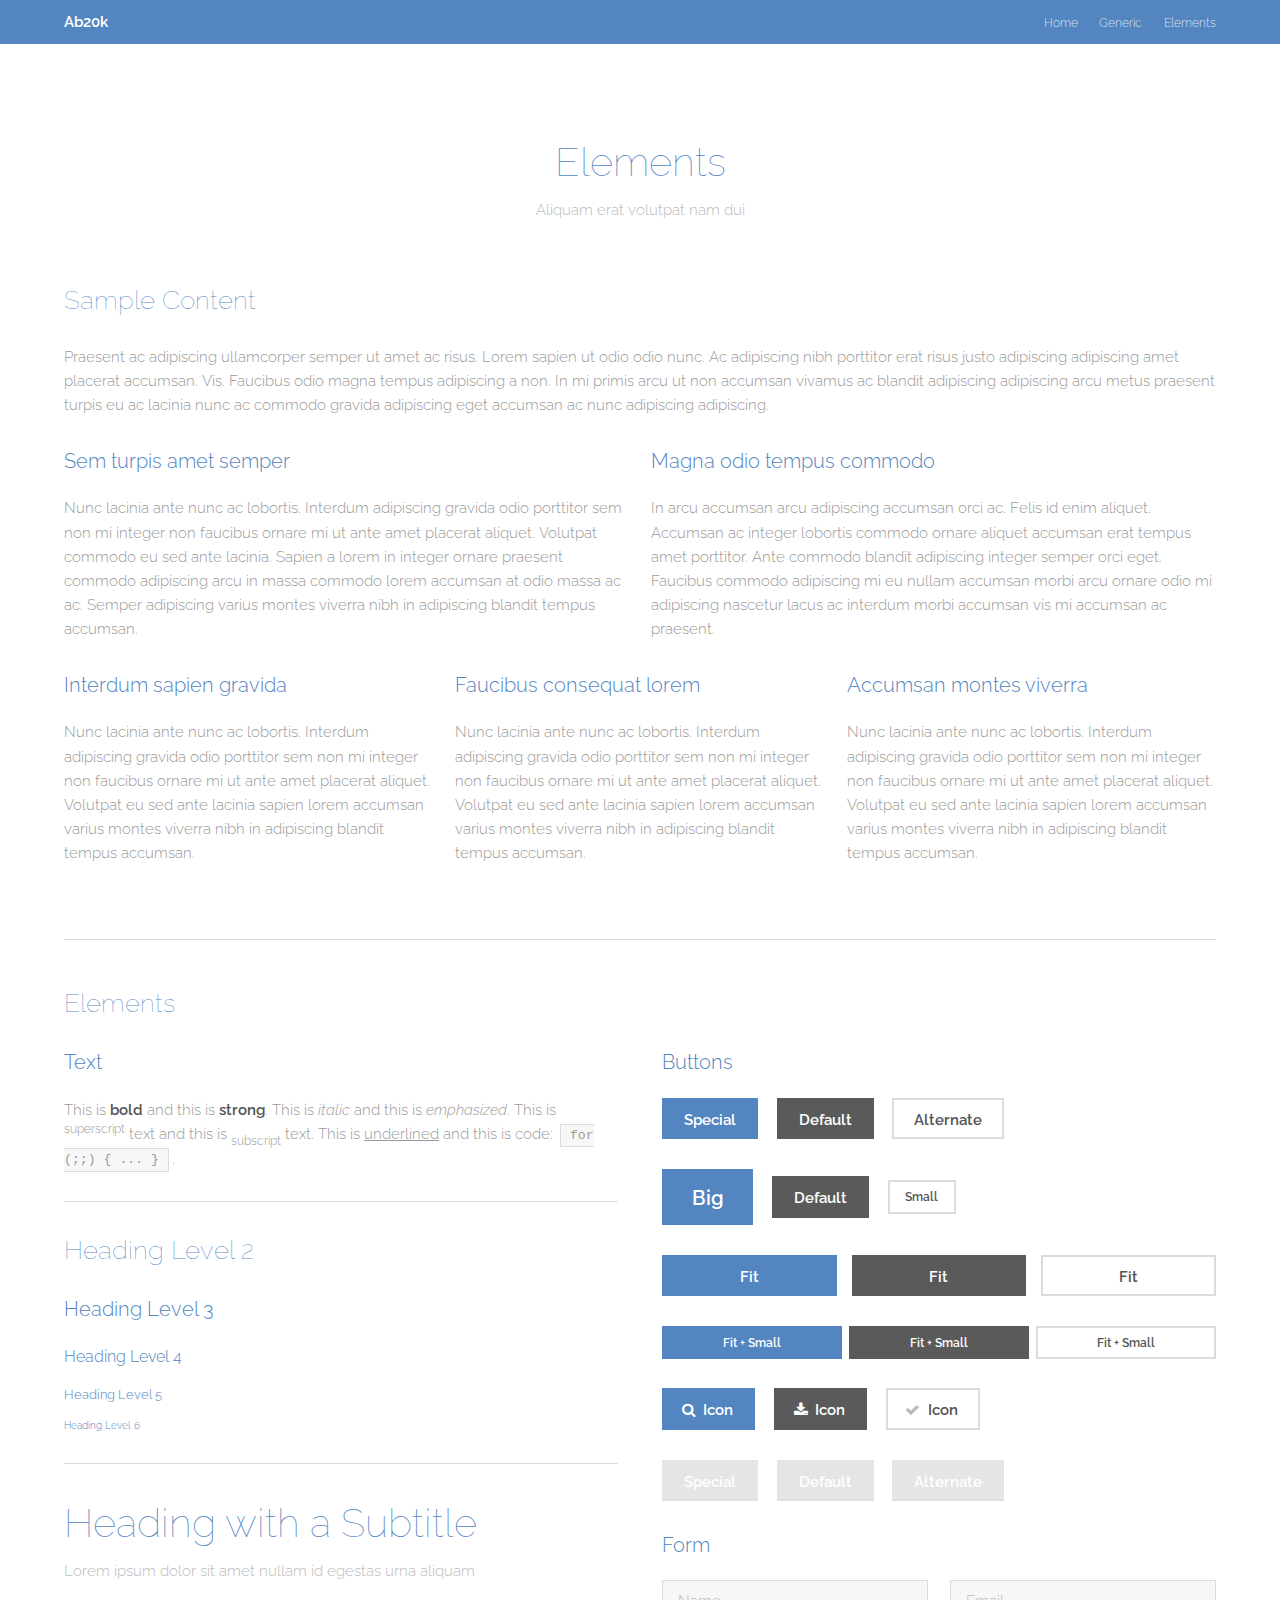
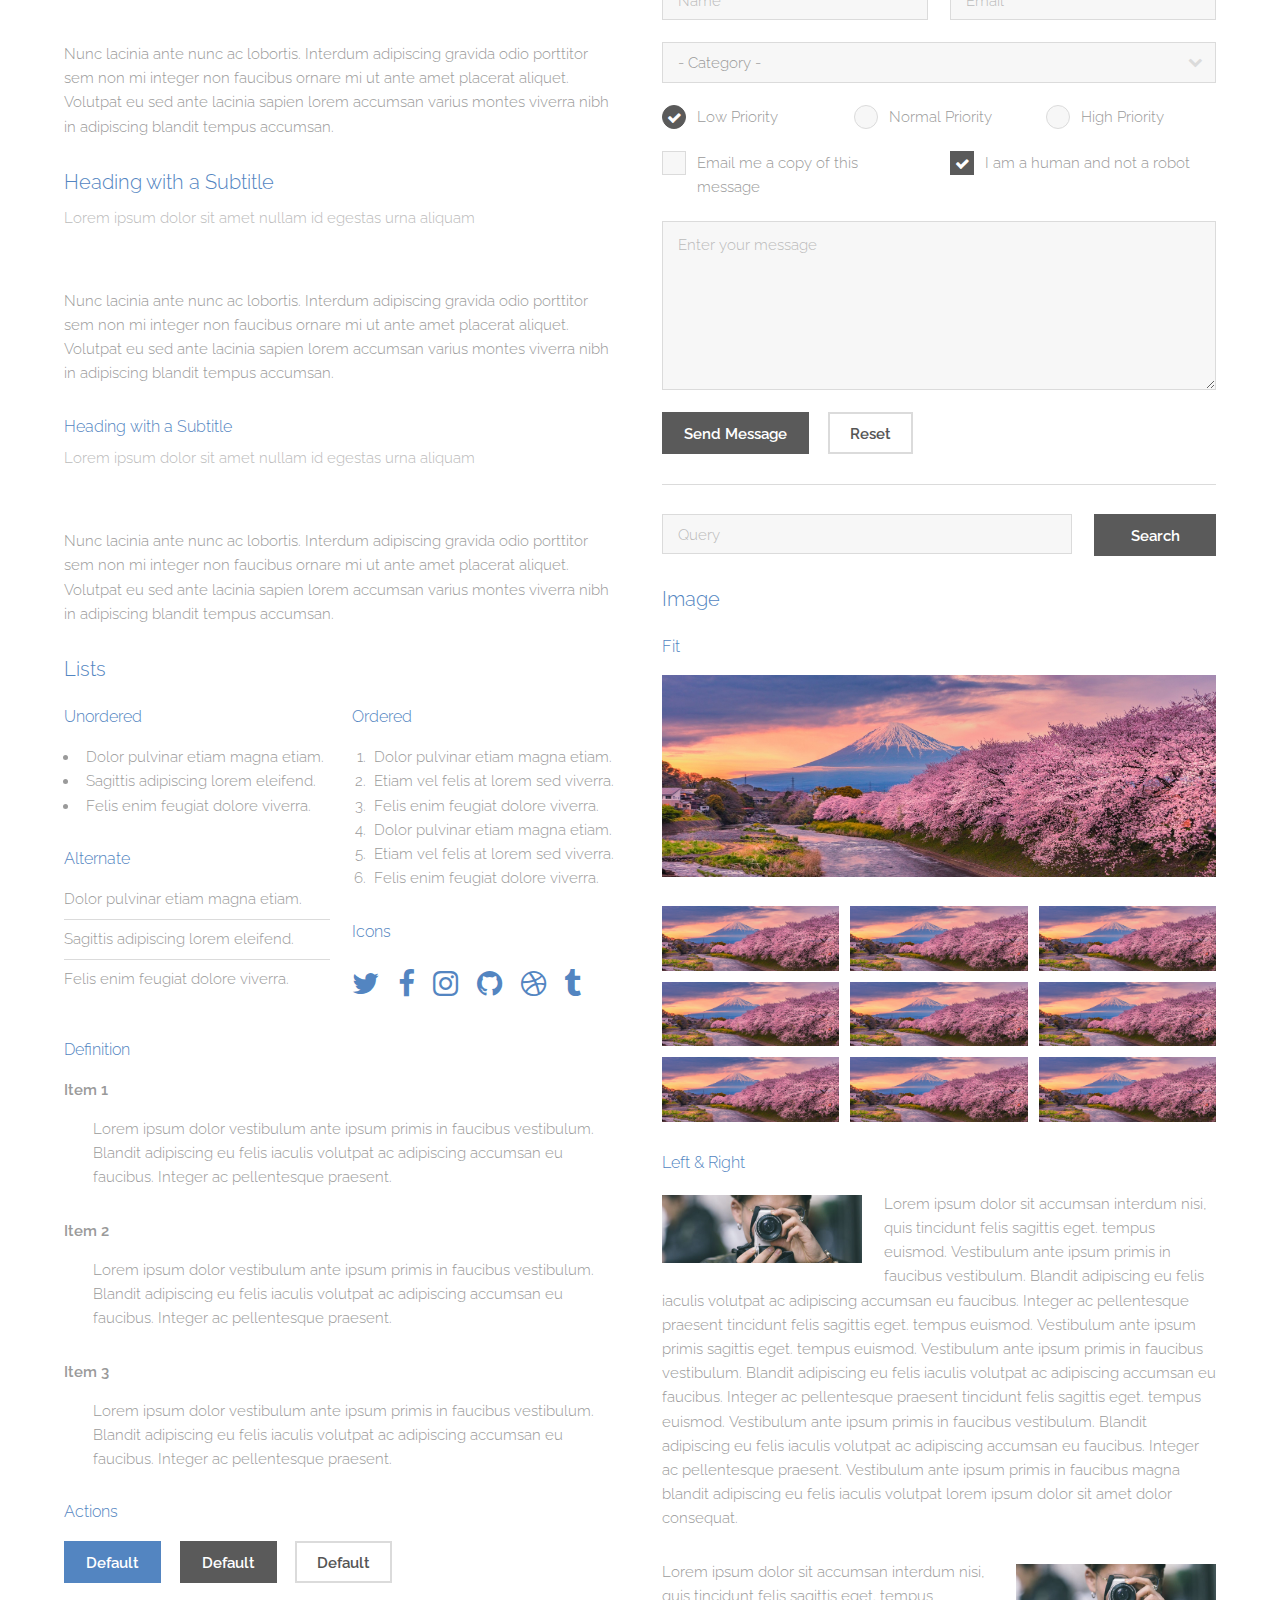
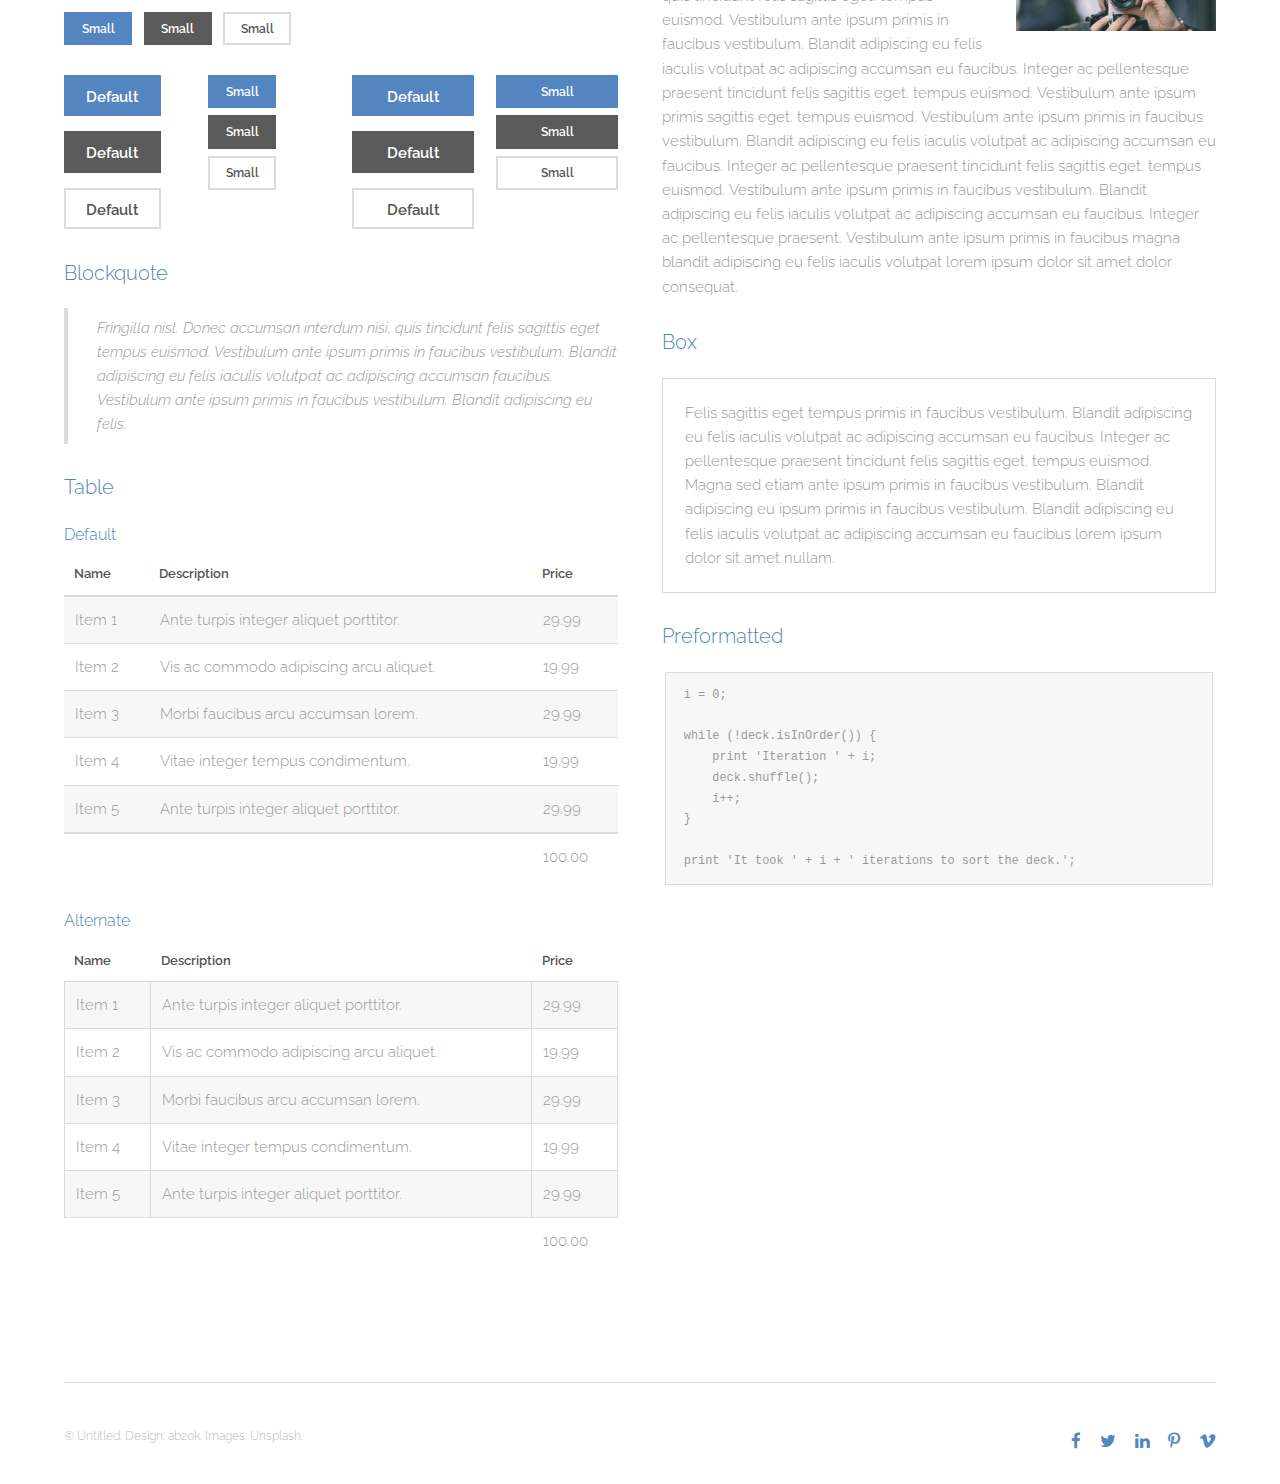
<file: APOO/elements.html>
<!DOCTYPE HTML>

<html>
	<head>
		<title>Elements</title>
		<meta charset="utf-8" />
		<meta name="viewport" content="width=device-width, initial-scale=1" />
		<link rel="stylesheet" href="assets/css/main.css" />
	</head>
	<body class="subpage">

		<!-- Header -->
			<header id="header">
				<div class="inner">
					<a href="index.html" class="logo">Ab20k</a>
					<nav id="nav">
						<a href="#">Home</a>
						<a href="#">Generic</a>
						<a href="elements.html">Elements</a>
					</nav>
					<a href="#navPanel" class="navPanelToggle"><span class="fa fa-bars"></span></a>
				</div>
			</header>

		<!-- Main -->
			<section id="main" class="wrapper">
				<div class="inner">
					<header class="align-center">
						<h2>Elements</h2>
						<p>Aliquam erat volutpat nam dui </p>
					</header>

				<!-- Content -->
					<h2 id="content">Sample Content</h2>
					<p>Praesent ac adipiscing ullamcorper semper ut amet ac risus. Lorem sapien ut odio odio nunc. Ac adipiscing nibh porttitor erat risus justo adipiscing adipiscing amet placerat accumsan. Vis. Faucibus odio magna tempus adipiscing a non. In mi primis arcu ut non accumsan vivamus ac blandit adipiscing adipiscing arcu metus praesent turpis eu ac lacinia nunc ac commodo gravida adipiscing eget accumsan ac nunc adipiscing adipiscing.</p>
					<div class="row">
						<div class="6u 12u$(small)">
							<h3>Sem turpis amet semper</h3>
							<p>Nunc lacinia ante nunc ac lobortis. Interdum adipiscing gravida odio porttitor sem non mi integer non faucibus ornare mi ut ante amet placerat aliquet. Volutpat commodo eu sed ante lacinia. Sapien a lorem in integer ornare praesent commodo adipiscing arcu in massa commodo lorem accumsan at odio massa ac ac. Semper adipiscing varius montes viverra nibh in adipiscing blandit tempus accumsan.</p>
						</div>
						<div class="6u$ 12u$(small)">
							<h3>Magna odio tempus commodo</h3>
							<p>In arcu accumsan arcu adipiscing accumsan orci ac. Felis id enim aliquet. Accumsan ac integer lobortis commodo ornare aliquet accumsan erat tempus amet porttitor. Ante commodo blandit adipiscing integer semper orci eget. Faucibus commodo adipiscing mi eu nullam accumsan morbi arcu ornare odio mi adipiscing nascetur lacus ac interdum morbi accumsan vis mi accumsan ac praesent.</p>
						</div>
						<!-- Break -->
						<div class="4u 12u$(medium)">
							<h3>Interdum sapien gravida</h3>
							<p>Nunc lacinia ante nunc ac lobortis. Interdum adipiscing gravida odio porttitor sem non mi integer non faucibus ornare mi ut ante amet placerat aliquet. Volutpat eu sed ante lacinia sapien lorem accumsan varius montes viverra nibh in adipiscing blandit tempus accumsan.</p>
						</div>
						<div class="4u 12u$(medium)">
							<h3>Faucibus consequat lorem</h3>
							<p>Nunc lacinia ante nunc ac lobortis. Interdum adipiscing gravida odio porttitor sem non mi integer non faucibus ornare mi ut ante amet placerat aliquet. Volutpat eu sed ante lacinia sapien lorem accumsan varius montes viverra nibh in adipiscing blandit tempus accumsan.</p>
						</div>
						<div class="4u$ 12u$(medium)">
							<h3>Accumsan montes viverra</h3>
							<p>Nunc lacinia ante nunc ac lobortis. Interdum adipiscing gravida odio porttitor sem non mi integer non faucibus ornare mi ut ante amet placerat aliquet. Volutpat eu sed ante lacinia sapien lorem accumsan varius montes viverra nibh in adipiscing blandit tempus accumsan.</p>
						</div>
					</div>

				<hr class="major" />

				<!-- Elements -->
					<h2 id="elements">Elements</h2>
					<div class="row 200%">
						<div class="6u 12u$(medium)">

							<!-- Text stuff -->
								<h3>Text</h3>
								<p>This is <b>bold</b> and this is <strong>strong</strong>. This is <i>italic</i> and this is <em>emphasized</em>.
								This is <sup>superscript</sup> text and this is <sub>subscript</sub> text.
								This is <u>underlined</u> and this is code: <code>for (;;) { ... }</code>.</p>
								<hr />
								<h2>Heading Level 2</h2>
								<h3>Heading Level 3</h3>
								<h4>Heading Level 4</h4>
								<h5>Heading Level 5</h5>
								<h6>Heading Level 6</h6>
								<hr />
								<header>
									<h2>Heading with a Subtitle</h2>
									<p>Lorem ipsum dolor sit amet nullam id egestas urna aliquam</p>
								</header>
								<p>Nunc lacinia ante nunc ac lobortis. Interdum adipiscing gravida odio porttitor sem non mi integer non faucibus ornare mi ut ante amet placerat aliquet. Volutpat eu sed ante lacinia sapien lorem accumsan varius montes viverra nibh in adipiscing blandit tempus accumsan.</p>
								<header>
									<h3>Heading with a Subtitle</h3>
									<p>Lorem ipsum dolor sit amet nullam id egestas urna aliquam</p>
								</header>
								<p>Nunc lacinia ante nunc ac lobortis. Interdum adipiscing gravida odio porttitor sem non mi integer non faucibus ornare mi ut ante amet placerat aliquet. Volutpat eu sed ante lacinia sapien lorem accumsan varius montes viverra nibh in adipiscing blandit tempus accumsan.</p>
								<header>
									<h4>Heading with a Subtitle</h4>
									<p>Lorem ipsum dolor sit amet nullam id egestas urna aliquam</p>
								</header>
								<p>Nunc lacinia ante nunc ac lobortis. Interdum adipiscing gravida odio porttitor sem non mi integer non faucibus ornare mi ut ante amet placerat aliquet. Volutpat eu sed ante lacinia sapien lorem accumsan varius montes viverra nibh in adipiscing blandit tempus accumsan.</p>

							<!-- Lists -->
								<h3>Lists</h3>
								<div class="row">
									<div class="6u 12u$(small)">

										<h4>Unordered</h4>
										<ul>
											<li>Dolor pulvinar etiam magna etiam.</li>
											<li>Sagittis adipiscing lorem eleifend.</li>
											<li>Felis enim feugiat dolore viverra.</li>
										</ul>

										<h4>Alternate</h4>
										<ul class="alt">
											<li>Dolor pulvinar etiam magna etiam.</li>
											<li>Sagittis adipiscing lorem eleifend.</li>
											<li>Felis enim feugiat dolore viverra.</li>
										</ul>

									</div>
									<div class="6u$ 12u$(small)">

										<h4>Ordered</h4>
										<ol>
											<li>Dolor pulvinar etiam magna etiam.</li>
											<li>Etiam vel felis at lorem sed viverra.</li>
											<li>Felis enim feugiat dolore viverra.</li>
											<li>Dolor pulvinar etiam magna etiam.</li>
											<li>Etiam vel felis at lorem sed viverra.</li>
											<li>Felis enim feugiat dolore viverra.</li>
										</ol>

										<h4>Icons</h4>
										<ul class="icons">
											<li><a href="#" class="icon fa-twitter"><span class="label">Twitter</span></a></li>
											<li><a href="#" class="icon fa-facebook"><span class="label">Facebook</span></a></li>
											<li><a href="#" class="icon fa-instagram"><span class="label">Instagram</span></a></li>
											<li><a href="#" class="icon fa-github"><span class="label">Github</span></a></li>
											<li><a href="#" class="icon fa-dribbble"><span class="label">Dribbble</span></a></li>
											<li><a href="#" class="icon fa-tumblr"><span class="label">Tumblr</span></a></li>
										</ul>

									</div>
								</div>
								<h4>Definition</h4>
								<dl>
									<dt>Item 1</dt>
									<dd>
										<p>Lorem ipsum dolor vestibulum ante ipsum primis in faucibus vestibulum. Blandit adipiscing eu felis iaculis volutpat ac adipiscing accumsan eu faucibus. Integer ac pellentesque praesent.</p>
									</dd>
									<dt>Item 2</dt>
									<dd>
										<p>Lorem ipsum dolor vestibulum ante ipsum primis in faucibus vestibulum. Blandit adipiscing eu felis iaculis volutpat ac adipiscing accumsan eu faucibus. Integer ac pellentesque praesent.</p>
									</dd>
									<dt>Item 3</dt>
									<dd>
										<p>Lorem ipsum dolor vestibulum ante ipsum primis in faucibus vestibulum. Blandit adipiscing eu felis iaculis volutpat ac adipiscing accumsan eu faucibus. Integer ac pellentesque praesent.</p>
									</dd>
								</dl>

								<h4>Actions</h4>
								<ul class="actions">
									<li><a href="#" class="button special">Default</a></li>
									<li><a href="#" class="button">Default</a></li>
									<li><a href="#" class="button alt">Default</a></li>
								</ul>
								<ul class="actions small">
									<li><a href="#" class="button special small">Small</a></li>
									<li><a href="#" class="button small">Small</a></li>
									<li><a href="#" class="button alt small">Small</a></li>
								</ul>
								<div class="row">
									<div class="3u 12u$(small)">
										<ul class="actions vertical">
											<li><a href="#" class="button special">Default</a></li>
											<li><a href="#" class="button">Default</a></li>
											<li><a href="#" class="button alt">Default</a></li>
										</ul>
									</div>
									<div class="3u 12u$(small)">
										<ul class="actions vertical small">
											<li><a href="#" class="button special small">Small</a></li>
											<li><a href="#" class="button small">Small</a></li>
											<li><a href="#" class="button alt small">Small</a></li>
										</ul>
									</div>
									<div class="3u 12u$(small)">
										<ul class="actions vertical">
											<li><a href="#" class="button special fit">Default</a></li>
											<li><a href="#" class="button fit">Default</a></li>
											<li><a href="#" class="button alt fit">Default</a></li>
										</ul>
									</div>
									<div class="3u$ 12u$(small)">
										<ul class="actions vertical small">
											<li><a href="#" class="button special small fit">Small</a></li>
											<li><a href="#" class="button small fit">Small</a></li>
											<li><a href="#" class="button alt small fit">Small</a></li>
										</ul>
									</div>
								</div>

							<!-- Blockquote -->
								<h3>Blockquote</h3>
								<blockquote>Fringilla nisl. Donec accumsan interdum nisi, quis tincidunt felis sagittis eget tempus euismod. Vestibulum ante ipsum primis in faucibus vestibulum. Blandit adipiscing eu felis iaculis volutpat ac adipiscing accumsan faucibus. Vestibulum ante ipsum primis in faucibus vestibulum. Blandit adipiscing eu felis.</blockquote>

							<!-- Table -->
								<h3>Table</h3>

								<h4>Default</h4>
								<div class="table-wrapper">
									<table>
										<thead>
											<tr>
												<th>Name</th>
												<th>Description</th>
												<th>Price</th>
											</tr>
										</thead>
										<tbody>
											<tr>
												<td>Item 1</td>
												<td>Ante turpis integer aliquet porttitor.</td>
												<td>29.99</td>
											</tr>
											<tr>
												<td>Item 2</td>
												<td>Vis ac commodo adipiscing arcu aliquet.</td>
												<td>19.99</td>
											</tr>
											<tr>
												<td>Item 3</td>
												<td> Morbi faucibus arcu accumsan lorem.</td>
												<td>29.99</td>
											</tr>
											<tr>
												<td>Item 4</td>
												<td>Vitae integer tempus condimentum.</td>
												<td>19.99</td>
											</tr>
											<tr>
												<td>Item 5</td>
												<td>Ante turpis integer aliquet porttitor.</td>
												<td>29.99</td>
											</tr>
										</tbody>
										<tfoot>
											<tr>
												<td colspan="2"></td>
												<td>100.00</td>
											</tr>
										</tfoot>
									</table>
								</div>

								<h4>Alternate</h4>
								<div class="table-wrapper">
									<table class="alt">
										<thead>
											<tr>
												<th>Name</th>
												<th>Description</th>
												<th>Price</th>
											</tr>
										</thead>
										<tbody>
											<tr>
												<td>Item 1</td>
												<td>Ante turpis integer aliquet porttitor.</td>
												<td>29.99</td>
											</tr>
											<tr>
												<td>Item 2</td>
												<td>Vis ac commodo adipiscing arcu aliquet.</td>
												<td>19.99</td>
											</tr>
											<tr>
												<td>Item 3</td>
												<td> Morbi faucibus arcu accumsan lorem.</td>
												<td>29.99</td>
											</tr>
											<tr>
												<td>Item 4</td>
												<td>Vitae integer tempus condimentum.</td>
												<td>19.99</td>
											</tr>
											<tr>
												<td>Item 5</td>
												<td>Ante turpis integer aliquet porttitor.</td>
												<td>29.99</td>
											</tr>
										</tbody>
										<tfoot>
											<tr>
												<td colspan="2"></td>
												<td>100.00</td>
											</tr>
										</tfoot>
									</table>
								</div>

						</div>
						<div class="6u$ 12u$(medium)">

							<!-- Buttons -->
								<h3>Buttons</h3>
								<ul class="actions">
									<li><a href="#" class="button special">Special</a></li>
									<li><a href="#" class="button">Default</a></li>
									<li><a href="#" class="button alt">Alternate</a></li>
								</ul>
								<ul class="actions">
									<li><a href="#" class="button special big">Big</a></li>
									<li><a href="#" class="button">Default</a></li>
									<li><a href="#" class="button alt small">Small</a></li>
								</ul>
								<ul class="actions fit">
									<li><a href="#" class="button special fit">Fit</a></li>
									<li><a href="#" class="button fit">Fit</a></li>
									<li><a href="#" class="button alt fit">Fit</a></li>
								</ul>
								<ul class="actions fit small">
									<li><a href="#" class="button special fit small">Fit + Small</a></li>
									<li><a href="#" class="button fit small">Fit + Small</a></li>
									<li><a href="#" class="button alt fit small">Fit + Small</a></li>
								</ul>
								<ul class="actions">
									<li><a href="#" class="button special icon fa-search">Icon</a></li>
									<li><a href="#" class="button icon fa-download">Icon</a></li>
									<li><a href="#" class="button alt icon fa-check">Icon</a></li>
								</ul>
								<ul class="actions">
									<li><span class="button special disabled">Special</span></li>
									<li><span class="button disabled">Default</span></li>
									<li><span class="button alt disabled">Alternate</span></li>
								</ul>

							<!-- Form -->
								<h3>Form</h3>

								<form method="post" action="#">
									<div class="row uniform">
										<div class="6u 12u$(xsmall)">
											<input type="text" name="name" id="name" value="" placeholder="Name" />
										</div>
										<div class="6u$ 12u$(xsmall)">
											<input type="email" name="email" id="email" value="" placeholder="Email" />
										</div>
										<!-- Break -->
										<div class="12u$">
											<div class="select-wrapper">
												<select name="category" id="category">
													<option value="">- Category -</option>
													<option value="1">Manufacturing</option>
													<option value="1">Shipping</option>
													<option value="1">Administration</option>
													<option value="1">Human Resources</option>
												</select>
											</div>
										</div>
										<!-- Break -->
										<div class="4u 12u$(small)">
											<input type="radio" id="priority-low" name="priority" checked>
											<label for="priority-low">Low Priority</label>
										</div>
										<div class="4u 12u$(small)">
											<input type="radio" id="priority-normal" name="priority">
											<label for="priority-normal">Normal Priority</label>
										</div>
										<div class="4u$ 12u$(small)">
											<input type="radio" id="priority-high" name="priority">
											<label for="priority-high">High Priority</label>
										</div>
										<!-- Break -->
										<div class="6u 12u$(small)">
											<input type="checkbox" id="copy" name="copy">
											<label for="copy">Email me a copy of this message</label>
										</div>
										<div class="6u$ 12u$(small)">
											<input type="checkbox" id="human" name="human" checked>
											<label for="human">I am a human and not a robot</label>
										</div>
										<!-- Break -->
										<div class="12u$">
											<textarea name="message" id="message" placeholder="Enter your message" rows="6"></textarea>
										</div>
										<!-- Break -->
										<div class="12u$">
											<ul class="actions">
												<li><input type="submit" value="Send Message" /></li>
												<li><input type="reset" value="Reset" class="alt" /></li>
											</ul>
										</div>
									</div>
								</form>

								<hr />

								<form method="post" action="#">
									<div class="row uniform">
										<div class="9u 12u$(small)">
											<input type="text" name="query" id="query" value="" placeholder="Query" />
										</div>
										<div class="3u$ 12u$(small)">
											<input type="submit" value="Search" class="fit" />
										</div>
									</div>
								</form>

							<!-- Image -->
								<h3>Image</h3>

								<h4>Fit</h4>
								<span class="image fit"><img src="images/pic01.jpg" alt="" /></span>
								<div class="box alt">
									<div class="row 50% uniform">
										<div class="4u"><span class="image fit"><img src="images/pic01.jpg" alt="" /></span></div>
										<div class="4u"><span class="image fit"><img src="images/pic01.jpg" alt="" /></span></div>
										<div class="4u$"><span class="image fit"><img src="images/pic01.jpg" alt="" /></span></div>
										<!-- Break -->
										<div class="4u"><span class="image fit"><img src="images/pic01.jpg" alt="" /></span></div>
										<div class="4u"><span class="image fit"><img src="images/pic01.jpg" alt="" /></span></div>
										<div class="4u$"><span class="image fit"><img src="images/pic01.jpg" alt="" /></span></div>
										<!-- Break -->
										<div class="4u"><span class="image fit"><img src="images/pic01.jpg" alt="" /></span></div>
										<div class="4u"><span class="image fit"><img src="images/pic01.jpg" alt="" /></span></div>
										<div class="4u$"><span class="image fit"><img src="images/pic01.jpg" alt="" /></span></div>
									</div>
								</div>

								<h4>Left &amp; Right</h4>
								<p><span class="image left"><img src="images/pic02.jpg" alt="" /></span>Lorem ipsum dolor sit accumsan interdum nisi, quis tincidunt felis sagittis eget. tempus euismod. Vestibulum ante ipsum primis in faucibus vestibulum. Blandit adipiscing eu felis iaculis volutpat ac adipiscing accumsan eu faucibus. Integer ac pellentesque praesent tincidunt felis sagittis eget. tempus euismod. Vestibulum ante ipsum primis sagittis eget. tempus euismod. Vestibulum ante ipsum primis in faucibus vestibulum. Blandit adipiscing eu felis iaculis volutpat ac adipiscing accumsan eu faucibus. Integer ac pellentesque praesent tincidunt felis sagittis eget. tempus euismod. Vestibulum ante ipsum primis in faucibus vestibulum. Blandit adipiscing eu felis iaculis volutpat ac adipiscing accumsan eu faucibus. Integer ac pellentesque praesent. Vestibulum ante ipsum primis in faucibus magna blandit adipiscing eu felis iaculis volutpat lorem ipsum dolor sit amet dolor consequat.</p>
								<p><span class="image right"><img src="images/pic02.jpg" alt="" /></span>Lorem ipsum dolor sit accumsan interdum nisi, quis tincidunt felis sagittis eget. tempus euismod. Vestibulum ante ipsum primis in faucibus vestibulum. Blandit adipiscing eu felis iaculis volutpat ac adipiscing accumsan eu faucibus. Integer ac pellentesque praesent tincidunt felis sagittis eget. tempus euismod. Vestibulum ante ipsum primis sagittis eget. tempus euismod. Vestibulum ante ipsum primis in faucibus vestibulum. Blandit adipiscing eu felis iaculis volutpat ac adipiscing accumsan eu faucibus. Integer ac pellentesque praesent tincidunt felis sagittis eget. tempus euismod. Vestibulum ante ipsum primis in faucibus vestibulum. Blandit adipiscing eu felis iaculis volutpat ac adipiscing accumsan eu faucibus. Integer ac pellentesque praesent. Vestibulum ante ipsum primis in faucibus magna blandit adipiscing eu felis iaculis volutpat lorem ipsum dolor sit amet dolor consequat.</p>

							<!-- Box -->
								<h3>Box</h3>
								<div class="box">
									<p>Felis sagittis eget tempus primis in faucibus vestibulum. Blandit adipiscing eu felis iaculis volutpat ac adipiscing accumsan eu faucibus. Integer ac pellentesque praesent tincidunt felis sagittis eget. tempus euismod. Magna sed etiam ante ipsum primis in faucibus vestibulum. Blandit adipiscing eu ipsum primis in faucibus vestibulum. Blandit adipiscing eu felis iaculis volutpat ac adipiscing accumsan eu faucibus lorem ipsum dolor sit amet nullam.</p>
								</div>

							<!-- Preformatted Code -->
								<h3>Preformatted</h3>
								<pre><code>i = 0;

while (!deck.isInOrder()) {
    print 'Iteration ' + i;
    deck.shuffle();
    i++;
}

print 'It took ' + i + ' iterations to sort the deck.';
</code></pre>

						</div>
					</div>

				</div>
			</section>

		<!-- Footer -->
			<footer id="footer">
				<div class="inner">
					<div class="flex">
						<div class="copyright">
							&copy; Untitled. Design: <a href="#">ab20k</a>. Images: <a href="#">Unsplash</a>.
						</div>
						<ul class="icons">
							<li><a href="#" class="icon fa-facebook"><span class="label">Facebook</span></a></li>
							<li><a href="#" class="icon fa-twitter"><span class="label">Twitter</span></a></li>
							<li><a href="#" class="icon fa-linkedin"><span class="label">linkedIn</span></a></li>
							<li><a href="#" class="icon fa-pinterest-p"><span class="label">Pinterest</span></a></li>
							<li><a href="#" class="icon fa-vimeo"><span class="label">Vimeo</span></a></li>
						</ul>
					</div>
				</div>
			</footer>

		<!-- Scripts -->
			<script src="assets/js/jquery.min.js"></script>
			<script src="assets/js/skel.min.js"></script>
			<script src="assets/js/util.js"></script>
			<script src="assets/js/main.js"></script>

	</body>
</html>
</file>
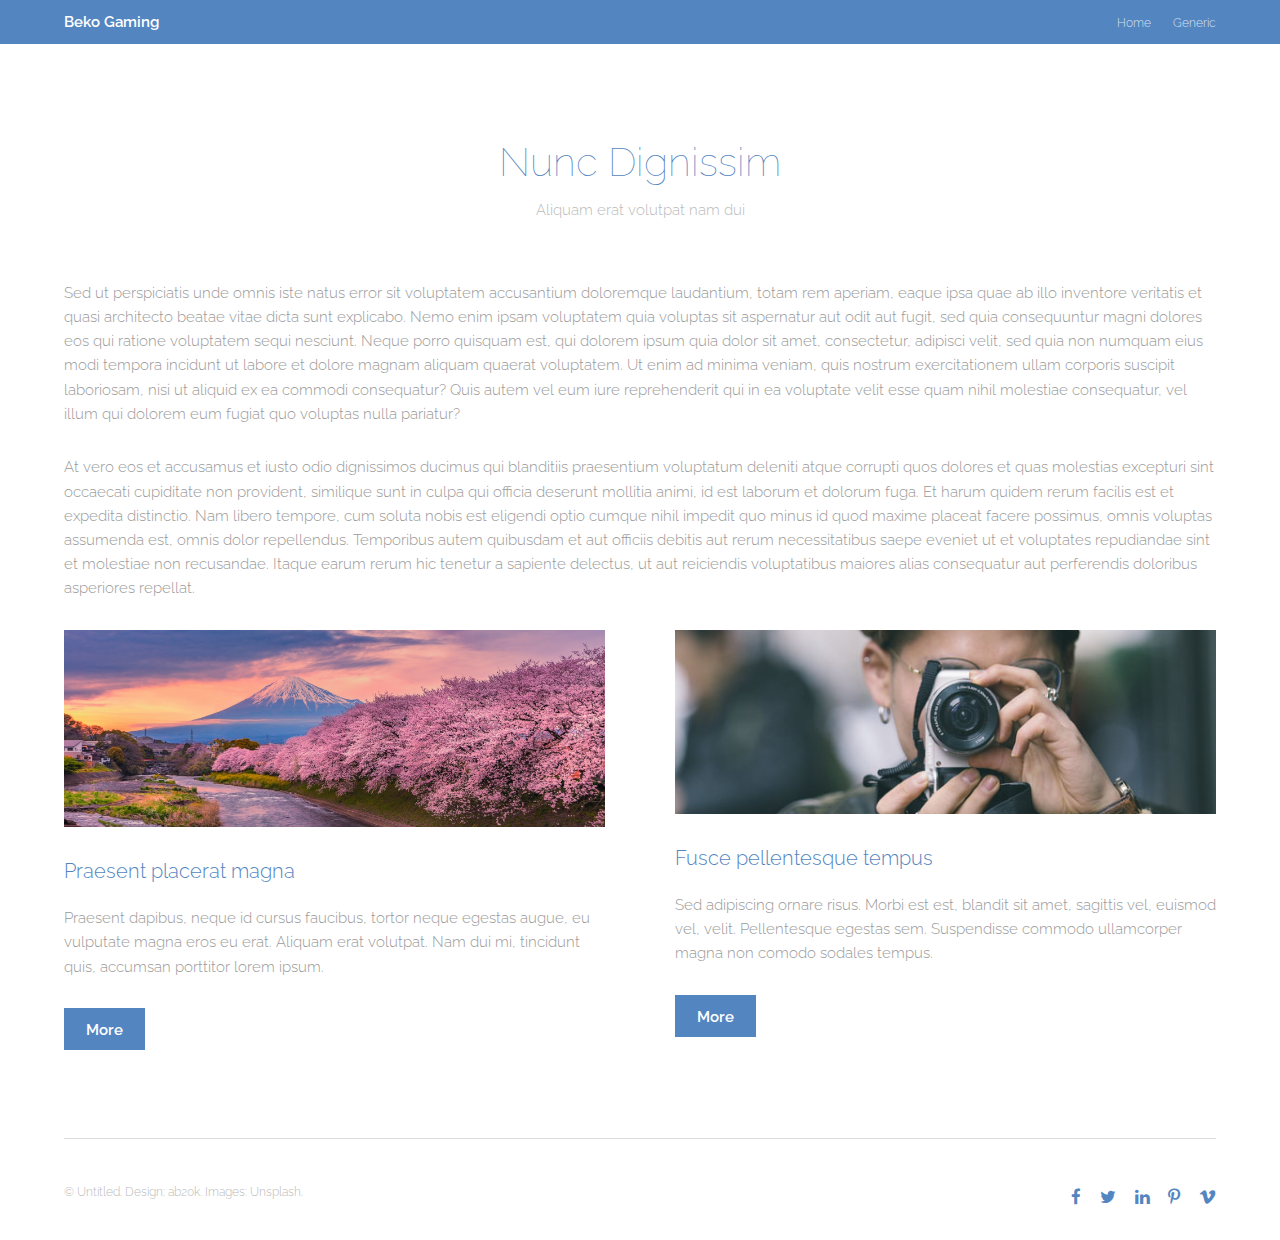
<file: APOO/generic.html>
<!DOCTYPE HTML>

<html>
	<head>
		<title>Beko SD</title>
		<meta charset="utf-8" />
		<meta name="viewport" content="width=device-width, initial-scale=1" />
		<link rel="stylesheet" href="assets/css/main.css" />
	</head>
	
	<body class="subpage">

		<!-- Header -->
			<header id="header">
				<div class="inner">
					<a href="index.html" class="logo">Beko Gaming</a>
					<nav id="nav">
						<a href="index.html">Home</a>
						<a href="generic.html">Generic</a>
					</nav>
					<a href="#navPanel" class="navPanelToggle"><span class="fa fa-bars"></span></a>
				</div>
			</header>

		<!-- Three -->
			<section id="three" class="wrapper">
				<div class="inner">
					<header class="align-center">
						<h2>Nunc Dignissim</h2>
						<p>Aliquam erat volutpat nam dui </p>
					</header>
					<p>Sed ut perspiciatis unde omnis iste natus error sit voluptatem accusantium doloremque laudantium, totam rem aperiam, eaque ipsa quae ab illo inventore veritatis et quasi architecto beatae vitae dicta sunt explicabo. Nemo enim ipsam voluptatem quia voluptas sit aspernatur aut odit aut fugit, sed quia consequuntur magni dolores eos qui ratione voluptatem sequi nesciunt. Neque porro quisquam est, qui dolorem ipsum quia dolor sit amet, consectetur, adipisci velit, sed quia non numquam eius modi tempora incidunt ut labore et dolore magnam aliquam quaerat voluptatem. Ut enim ad minima veniam, quis nostrum exercitationem ullam corporis suscipit laboriosam, nisi ut aliquid ex ea commodi consequatur? Quis autem vel eum iure reprehenderit qui in ea voluptate velit esse quam nihil molestiae consequatur, vel illum qui dolorem eum fugiat quo voluptas nulla pariatur?</p>
					<p>At vero eos et accusamus et iusto odio dignissimos ducimus qui blanditiis praesentium voluptatum deleniti atque corrupti quos dolores et quas molestias excepturi sint occaecati cupiditate non provident, similique sunt in culpa qui officia deserunt mollitia animi, id est laborum et dolorum fuga. Et harum quidem rerum facilis est et expedita distinctio. Nam libero tempore, cum soluta nobis est eligendi optio cumque nihil impedit quo minus id quod maxime placeat facere possimus, omnis voluptas assumenda est, omnis dolor repellendus. Temporibus autem quibusdam et aut officiis debitis aut rerum necessitatibus saepe eveniet ut et voluptates repudiandae sint et molestiae non recusandae. Itaque earum rerum hic tenetur a sapiente delectus, ut aut reiciendis voluptatibus maiores alias consequatur aut perferendis doloribus asperiores repellat.</p>
					<div class="flex flex-2">
						<article>
							<div class="image fit">
								<img src="images/pic01.jpg" alt="Pic 01" />
							</div>
							<header>
								<h3>Praesent placerat magna</h3>
							</header>
							<p>Praesent dapibus, neque id cursus faucibus, tortor neque egestas augue, eu vulputate magna eros eu erat. Aliquam erat volutpat. Nam dui mi, tincidunt quis, accumsan porttitor lorem ipsum.</p>
							<footer>
								<a href="#" class="button special">More</a>
							</footer>
						</article>
						<article>
							<div class="image fit">
								<img src="images/pic02.jpg" alt="Pic 02" />
							</div>
							<header>
								<h3>Fusce pellentesque tempus</h3>
							</header>
							<p>Sed adipiscing ornare risus. Morbi est est, blandit sit amet, sagittis vel, euismod vel, velit. Pellentesque egestas sem. Suspendisse commodo ullamcorper magna non comodo sodales tempus.</p>
							<footer>
								<a href="#" class="button special">More</a>
							</footer>
						</article>
					</div>
				</div>
			</section>

		<!-- Footer -->
			<footer id="footer">
				<div class="inner">
					<div class="flex">
						<div class="copyright">
							&copy; Untitled. Design: <a href="#">ab20k</a>. Images: <a href="#">Unsplash</a>.
						</div>
						<ul class="icons">
							<li><a href="#" class="icon fa-facebook"><span class="label">Facebook</span></a></li>
							<li><a href="#" class="icon fa-twitter"><span class="label">Twitter</span></a></li>
							<li><a href="#" class="icon fa-linkedin"><span class="label">linkedIn</span></a></li>
							<li><a href="#" class="icon fa-pinterest-p"><span class="label">Pinterest</span></a></li>
							<li><a href="#" class="icon fa-vimeo"><span class="label">Vimeo</span></a></li>
						</ul>
					</div>
				</div>
			</footer>

		<!-- Scripts -->
			<script src="assets/js/jquery.min.js"></script>
			<script src="assets/js/skel.min.js"></script>
			<script src="assets/js/util.js"></script>
			<script src="assets/js/main.js"></script>

	</body>
</html>
</file>
<file: APOO/assets/css/main.css>
@charset "UTF-8";
@import url(font-awesome.min.css);
@import "https://fonts.googleapis.com/css?family=Raleway:100,300,600";



/* Reset */

	html, body, div, span, applet, object, iframe, h1, h2, h3, h4, h5, h6, p, blockquote, pre, a, abbr, acronym, address, big, cite, code, del, dfn, em, img, ins, kbd, q, s, samp, small, strike, strong, sub, sup, tt, var, b, u, i, center, dl, dt, dd, ol, ul, li, fieldset, form, label, legend, table, caption, tbody, tfoot, thead, tr, th, td, article, aside, canvas, details, embed, figure, figcaption, footer, header, hgroup, menu, nav, output, ruby, section, summary, time, mark, audio, video {
		margin: 0;
		padding: 0;
		border: 0;
		font-size: 100%;
		font: inherit;
		vertical-align: baseline;
	}

	article, aside, details, figcaption, figure, footer, header, hgroup, menu, nav, section {
		display: block;
	}

	body {
		line-height: 1;
	}

	ol, ul {
		list-style: none;
	}

	blockquote, q {
		quotes: none;
	}

	blockquote:before, blockquote:after, q:before, q:after {
		content: '';
		content: none;
	}

	table {
		border-collapse: collapse;
		border-spacing: 0;
	}

	body {
		-webkit-text-size-adjust: none;
	}

/* Box Model */

	*, *:before, *:after {
		-moz-box-sizing: border-box;
		-webkit-box-sizing: border-box;
		box-sizing: border-box;
	}

/* Containers */

	.container {
		margin-left: auto;
		margin-right: auto;
	}

	.container.\31 25\25 {
		width: 100%;
		max-width: 100em;
		min-width: 80em;
	}

	.container.\37 5\25 {
		width: 60em;
	}

	.container.\35 0\25 {
		width: 40em;
	}

	.container.\32 5\25 {
		width: 20em;
	}

	.container {
		width: 80em;
	}

	@media screen and (max-width: 1680px) {

		.container.\31 25\25 {
			width: 100%;
			max-width: 100em;
			min-width: 80em;
		}

		.container.\37 5\25 {
			width: 60em;
		}

		.container.\35 0\25 {
			width: 40em;
		}

		.container.\32 5\25 {
			width: 20em;
		}

		.container {
			width: 80em;
		}

	}

	@media screen and (max-width: 1280px) {

		.container.\31 25\25 {
			width: 100%;
			max-width: 81.25em;
			min-width: 65em;
		}

		.container.\37 5\25 {
			width: 48.75em;
		}

		.container.\35 0\25 {
			width: 32.5em;
		}

		.container.\32 5\25 {
			width: 16.25em;
		}

		.container {
			width: 65em;
		}

	}

	@media screen and (max-width: 980px) {

		.container.\31 25\25 {
			width: 100%;
			max-width: 112.5%;
			min-width: 90%;
		}

		.container.\37 5\25 {
			width: 67.5%;
		}

		.container.\35 0\25 {
			width: 45%;
		}

		.container.\32 5\25 {
			width: 22.5%;
		}

		.container {
			width: 90%;
		}

	}

	@media screen and (max-width: 736px) {

		.container.\31 25\25 {
			width: 100%;
			max-width: 112.5%;
			min-width: 90%;
		}

		.container.\37 5\25 {
			width: 67.5%;
		}

		.container.\35 0\25 {
			width: 45%;
		}

		.container.\32 5\25 {
			width: 22.5%;
		}

		.container {
			width: 90% !important;
		}

	}

	@media screen and (max-width: 480px) {

		.container.\31 25\25 {
			width: 100%;
			max-width: 112.5%;
			min-width: 90%;
		}

		.container.\37 5\25 {
			width: 67.5%;
		}

		.container.\35 0\25 {
			width: 45%;
		}

		.container.\32 5\25 {
			width: 22.5%;
		}

		.container {
			width: 90% !important;
		}

	}

/* Grid */

	.row {
		border-bottom: solid 1px transparent;
		-moz-box-sizing: border-box;
		-webkit-box-sizing: border-box;
		box-sizing: border-box;
	}

	.row > * {
		float: left;
		-moz-box-sizing: border-box;
		-webkit-box-sizing: border-box;
		box-sizing: border-box;
	}

	.row:after, .row:before {
		content: '';
		display: block;
		clear: both;
		height: 0;
	}

	.row.uniform > * > :first-child {
		margin-top: 0;
	}

	.row.uniform > * > :last-child {
		margin-bottom: 0;
	}

	.row.\30 \25 > * {
		padding: 0 0 0 0em;
	}

	.row.\30 \25 {
		margin: 0 0 -1px 0em;
	}

	.row.uniform.\30 \25 > * {
		padding: 0em 0 0 0em;
	}

	.row.uniform.\30 \25 {
		margin: 0em 0 -1px 0em;
	}

	.row > * {
		padding: 0 0 0 2em;
	}

	.row {
		margin: 0 0 -1px -2em;
	}

	.row.uniform > * {
		padding: 2em 0 0 2em;
	}

	.row.uniform {
		margin: -2em 0 -1px -2em;
	}

	.row.\32 00\25 > * {
		padding: 0 0 0 4em;
	}

	.row.\32 00\25 {
		margin: 0 0 -1px -4em;
	}

	.row.uniform.\32 00\25 > * {
		padding: 4em 0 0 4em;
	}

	.row.uniform.\32 00\25 {
		margin: -4em 0 -1px -4em;
	}

	.row.\31 50\25 > * {
		padding: 0 0 0 3em;
	}

	.row.\31 50\25 {
		margin: 0 0 -1px -3em;
	}

	.row.uniform.\31 50\25 > * {
		padding: 3em 0 0 3em;
	}

	.row.uniform.\31 50\25 {
		margin: -3em 0 -1px -3em;
	}

	.row.\35 0\25 > * {
		padding: 0 0 0 1em;
	}

	.row.\35 0\25 {
		margin: 0 0 -1px -1em;
	}

	.row.uniform.\35 0\25 > * {
		padding: 1em 0 0 1em;
	}

	.row.uniform.\35 0\25 {
		margin: -1em 0 -1px -1em;
	}

	.row.\32 5\25 > * {
		padding: 0 0 0 0.5em;
	}

	.row.\32 5\25 {
		margin: 0 0 -1px -0.5em;
	}

	.row.uniform.\32 5\25 > * {
		padding: 0.5em 0 0 0.5em;
	}

	.row.uniform.\32 5\25 {
		margin: -0.5em 0 -1px -0.5em;
	}

	.\31 2u, .\31 2u\24 {
		width: 100%;
		clear: none;
		margin-left: 0;
	}

	.\31 1u, .\31 1u\24 {
		width: 91.6666666667%;
		clear: none;
		margin-left: 0;
	}

	.\31 0u, .\31 0u\24 {
		width: 83.3333333333%;
		clear: none;
		margin-left: 0;
	}

	.\39 u, .\39 u\24 {
		width: 75%;
		clear: none;
		margin-left: 0;
	}

	.\38 u, .\38 u\24 {
		width: 66.6666666667%;
		clear: none;
		margin-left: 0;
	}

	.\37 u, .\37 u\24 {
		width: 58.3333333333%;
		clear: none;
		margin-left: 0;
	}

	.\36 u, .\36 u\24 {
		width: 50%;
		clear: none;
		margin-left: 0;
	}

	.\35 u, .\35 u\24 {
		width: 41.6666666667%;
		clear: none;
		margin-left: 0;
	}

	.\34 u, .\34 u\24 {
		width: 33.3333333333%;
		clear: none;
		margin-left: 0;
	}

	.\33 u, .\33 u\24 {
		width: 25%;
		clear: none;
		margin-left: 0;
	}

	.\32 u, .\32 u\24 {
		width: 16.6666666667%;
		clear: none;
		margin-left: 0;
	}

	.\31 u, .\31 u\24 {
		width: 8.3333333333%;
		clear: none;
		margin-left: 0;
	}

	.\31 2u\24 + *,
	.\31 1u\24 + *,
	.\31 0u\24 + *,
	.\39 u\24 + *,
	.\38 u\24 + *,
	.\37 u\24 + *,
	.\36 u\24 + *,
	.\35 u\24 + *,
	.\34 u\24 + *,
	.\33 u\24 + *,
	.\32 u\24 + *,
	.\31 u\24 + * {
		clear: left;
	}

	.\-11u {
		margin-left: 91.66667%;
	}

	.\-10u {
		margin-left: 83.33333%;
	}

	.\-9u {
		margin-left: 75%;
	}

	.\-8u {
		margin-left: 66.66667%;
	}

	.\-7u {
		margin-left: 58.33333%;
	}

	.\-6u {
		margin-left: 50%;
	}

	.\-5u {
		margin-left: 41.66667%;
	}

	.\-4u {
		margin-left: 33.33333%;
	}

	.\-3u {
		margin-left: 25%;
	}

	.\-2u {
		margin-left: 16.66667%;
	}

	.\-1u {
		margin-left: 8.33333%;
	}

	@media screen and (max-width: 1680px) {

		.row > * {
			padding: 0 0 0 2em;
		}

		.row {
			margin: 0 0 -1px -2em;
		}

		.row.uniform > * {
			padding: 2em 0 0 2em;
		}

		.row.uniform {
			margin: -2em 0 -1px -2em;
		}

		.row.\32 00\25 > * {
			padding: 0 0 0 4em;
		}

		.row.\32 00\25 {
			margin: 0 0 -1px -4em;
		}

		.row.uniform.\32 00\25 > * {
			padding: 4em 0 0 4em;
		}

		.row.uniform.\32 00\25 {
			margin: -4em 0 -1px -4em;
		}

		.row.\31 50\25 > * {
			padding: 0 0 0 3em;
		}

		.row.\31 50\25 {
			margin: 0 0 -1px -3em;
		}

		.row.uniform.\31 50\25 > * {
			padding: 3em 0 0 3em;
		}

		.row.uniform.\31 50\25 {
			margin: -3em 0 -1px -3em;
		}

		.row.\35 0\25 > * {
			padding: 0 0 0 1em;
		}

		.row.\35 0\25 {
			margin: 0 0 -1px -1em;
		}

		.row.uniform.\35 0\25 > * {
			padding: 1em 0 0 1em;
		}

		.row.uniform.\35 0\25 {
			margin: -1em 0 -1px -1em;
		}

		.row.\32 5\25 > * {
			padding: 0 0 0 0.5em;
		}

		.row.\32 5\25 {
			margin: 0 0 -1px -0.5em;
		}

		.row.uniform.\32 5\25 > * {
			padding: 0.5em 0 0 0.5em;
		}

		.row.uniform.\32 5\25 {
			margin: -0.5em 0 -1px -0.5em;
		}

		.\31 2u\28xlarge\29, .\31 2u\24\28xlarge\29 {
			width: 100%;
			clear: none;
			margin-left: 0;
		}

		.\31 1u\28xlarge\29, .\31 1u\24\28xlarge\29 {
			width: 91.6666666667%;
			clear: none;
			margin-left: 0;
		}

		.\31 0u\28xlarge\29, .\31 0u\24\28xlarge\29 {
			width: 83.3333333333%;
			clear: none;
			margin-left: 0;
		}

		.\39 u\28xlarge\29, .\39 u\24\28xlarge\29 {
			width: 75%;
			clear: none;
			margin-left: 0;
		}

		.\38 u\28xlarge\29, .\38 u\24\28xlarge\29 {
			width: 66.6666666667%;
			clear: none;
			margin-left: 0;
		}

		.\37 u\28xlarge\29, .\37 u\24\28xlarge\29 {
			width: 58.3333333333%;
			clear: none;
			margin-left: 0;
		}

		.\36 u\28xlarge\29, .\36 u\24\28xlarge\29 {
			width: 50%;
			clear: none;
			margin-left: 0;
		}

		.\35 u\28xlarge\29, .\35 u\24\28xlarge\29 {
			width: 41.6666666667%;
			clear: none;
			margin-left: 0;
		}

		.\34 u\28xlarge\29, .\34 u\24\28xlarge\29 {
			width: 33.3333333333%;
			clear: none;
			margin-left: 0;
		}

		.\33 u\28xlarge\29, .\33 u\24\28xlarge\29 {
			width: 25%;
			clear: none;
			margin-left: 0;
		}

		.\32 u\28xlarge\29, .\32 u\24\28xlarge\29 {
			width: 16.6666666667%;
			clear: none;
			margin-left: 0;
		}

		.\31 u\28xlarge\29, .\31 u\24\28xlarge\29 {
			width: 8.3333333333%;
			clear: none;
			margin-left: 0;
		}

		.\31 2u\24\28xlarge\29 + *,
		.\31 1u\24\28xlarge\29 + *,
		.\31 0u\24\28xlarge\29 + *,
		.\39 u\24\28xlarge\29 + *,
		.\38 u\24\28xlarge\29 + *,
		.\37 u\24\28xlarge\29 + *,
		.\36 u\24\28xlarge\29 + *,
		.\35 u\24\28xlarge\29 + *,
		.\34 u\24\28xlarge\29 + *,
		.\33 u\24\28xlarge\29 + *,
		.\32 u\24\28xlarge\29 + *,
		.\31 u\24\28xlarge\29 + * {
			clear: left;
		}

		.\-11u\28xlarge\29 {
			margin-left: 91.66667%;
		}

		.\-10u\28xlarge\29 {
			margin-left: 83.33333%;
		}

		.\-9u\28xlarge\29 {
			margin-left: 75%;
		}

		.\-8u\28xlarge\29 {
			margin-left: 66.66667%;
		}

		.\-7u\28xlarge\29 {
			margin-left: 58.33333%;
		}

		.\-6u\28xlarge\29 {
			margin-left: 50%;
		}

		.\-5u\28xlarge\29 {
			margin-left: 41.66667%;
		}

		.\-4u\28xlarge\29 {
			margin-left: 33.33333%;
		}

		.\-3u\28xlarge\29 {
			margin-left: 25%;
		}

		.\-2u\28xlarge\29 {
			margin-left: 16.66667%;
		}

		.\-1u\28xlarge\29 {
			margin-left: 8.33333%;
		}

	}

	@media screen and (max-width: 1280px) {

		.row > * {
			padding: 0 0 0 1.5em;
		}

		.row {
			margin: 0 0 -1px -1.5em;
		}

		.row.uniform > * {
			padding: 1.5em 0 0 1.5em;
		}

		.row.uniform {
			margin: -1.5em 0 -1px -1.5em;
		}

		.row.\32 00\25 > * {
			padding: 0 0 0 3em;
		}

		.row.\32 00\25 {
			margin: 0 0 -1px -3em;
		}

		.row.uniform.\32 00\25 > * {
			padding: 3em 0 0 3em;
		}

		.row.uniform.\32 00\25 {
			margin: -3em 0 -1px -3em;
		}

		.row.\31 50\25 > * {
			padding: 0 0 0 2.25em;
		}

		.row.\31 50\25 {
			margin: 0 0 -1px -2.25em;
		}

		.row.uniform.\31 50\25 > * {
			padding: 2.25em 0 0 2.25em;
		}

		.row.uniform.\31 50\25 {
			margin: -2.25em 0 -1px -2.25em;
		}

		.row.\35 0\25 > * {
			padding: 0 0 0 0.75em;
		}

		.row.\35 0\25 {
			margin: 0 0 -1px -0.75em;
		}

		.row.uniform.\35 0\25 > * {
			padding: 0.75em 0 0 0.75em;
		}

		.row.uniform.\35 0\25 {
			margin: -0.75em 0 -1px -0.75em;
		}

		.row.\32 5\25 > * {
			padding: 0 0 0 0.375em;
		}

		.row.\32 5\25 {
			margin: 0 0 -1px -0.375em;
		}

		.row.uniform.\32 5\25 > * {
			padding: 0.375em 0 0 0.375em;
		}

		.row.uniform.\32 5\25 {
			margin: -0.375em 0 -1px -0.375em;
		}

		.\31 2u\28large\29, .\31 2u\24\28large\29 {
			width: 100%;
			clear: none;
			margin-left: 0;
		}

		.\31 1u\28large\29, .\31 1u\24\28large\29 {
			width: 91.6666666667%;
			clear: none;
			margin-left: 0;
		}

		.\31 0u\28large\29, .\31 0u\24\28large\29 {
			width: 83.3333333333%;
			clear: none;
			margin-left: 0;
		}

		.\39 u\28large\29, .\39 u\24\28large\29 {
			width: 75%;
			clear: none;
			margin-left: 0;
		}

		.\38 u\28large\29, .\38 u\24\28large\29 {
			width: 66.6666666667%;
			clear: none;
			margin-left: 0;
		}

		.\37 u\28large\29, .\37 u\24\28large\29 {
			width: 58.3333333333%;
			clear: none;
			margin-left: 0;
		}

		.\36 u\28large\29, .\36 u\24\28large\29 {
			width: 50%;
			clear: none;
			margin-left: 0;
		}

		.\35 u\28large\29, .\35 u\24\28large\29 {
			width: 41.6666666667%;
			clear: none;
			margin-left: 0;
		}

		.\34 u\28large\29, .\34 u\24\28large\29 {
			width: 33.3333333333%;
			clear: none;
			margin-left: 0;
		}

		.\33 u\28large\29, .\33 u\24\28large\29 {
			width: 25%;
			clear: none;
			margin-left: 0;
		}

		.\32 u\28large\29, .\32 u\24\28large\29 {
			width: 16.6666666667%;
			clear: none;
			margin-left: 0;
		}

		.\31 u\28large\29, .\31 u\24\28large\29 {
			width: 8.3333333333%;
			clear: none;
			margin-left: 0;
		}

		.\31 2u\24\28large\29 + *,
		.\31 1u\24\28large\29 + *,
		.\31 0u\24\28large\29 + *,
		.\39 u\24\28large\29 + *,
		.\38 u\24\28large\29 + *,
		.\37 u\24\28large\29 + *,
		.\36 u\24\28large\29 + *,
		.\35 u\24\28large\29 + *,
		.\34 u\24\28large\29 + *,
		.\33 u\24\28large\29 + *,
		.\32 u\24\28large\29 + *,
		.\31 u\24\28large\29 + * {
			clear: left;
		}

		.\-11u\28large\29 {
			margin-left: 91.66667%;
		}

		.\-10u\28large\29 {
			margin-left: 83.33333%;
		}

		.\-9u\28large\29 {
			margin-left: 75%;
		}

		.\-8u\28large\29 {
			margin-left: 66.66667%;
		}

		.\-7u\28large\29 {
			margin-left: 58.33333%;
		}

		.\-6u\28large\29 {
			margin-left: 50%;
		}

		.\-5u\28large\29 {
			margin-left: 41.66667%;
		}

		.\-4u\28large\29 {
			margin-left: 33.33333%;
		}

		.\-3u\28large\29 {
			margin-left: 25%;
		}

		.\-2u\28large\29 {
			margin-left: 16.66667%;
		}

		.\-1u\28large\29 {
			margin-left: 8.33333%;
		}

	}

	@media screen and (max-width: 980px) {

		.row > * {
			padding: 0 0 0 1.5em;
		}

		.row {
			margin: 0 0 -1px -1.5em;
		}

		.row.uniform > * {
			padding: 1.5em 0 0 1.5em;
		}

		.row.uniform {
			margin: -1.5em 0 -1px -1.5em;
		}

		.row.\32 00\25 > * {
			padding: 0 0 0 3em;
		}

		.row.\32 00\25 {
			margin: 0 0 -1px -3em;
		}

		.row.uniform.\32 00\25 > * {
			padding: 3em 0 0 3em;
		}

		.row.uniform.\32 00\25 {
			margin: -3em 0 -1px -3em;
		}

		.row.\31 50\25 > * {
			padding: 0 0 0 2.25em;
		}

		.row.\31 50\25 {
			margin: 0 0 -1px -2.25em;
		}

		.row.uniform.\31 50\25 > * {
			padding: 2.25em 0 0 2.25em;
		}

		.row.uniform.\31 50\25 {
			margin: -2.25em 0 -1px -2.25em;
		}

		.row.\35 0\25 > * {
			padding: 0 0 0 0.75em;
		}

		.row.\35 0\25 {
			margin: 0 0 -1px -0.75em;
		}

		.row.uniform.\35 0\25 > * {
			padding: 0.75em 0 0 0.75em;
		}

		.row.uniform.\35 0\25 {
			margin: -0.75em 0 -1px -0.75em;
		}

		.row.\32 5\25 > * {
			padding: 0 0 0 0.375em;
		}

		.row.\32 5\25 {
			margin: 0 0 -1px -0.375em;
		}

		.row.uniform.\32 5\25 > * {
			padding: 0.375em 0 0 0.375em;
		}

		.row.uniform.\32 5\25 {
			margin: -0.375em 0 -1px -0.375em;
		}

		.\31 2u\28medium\29, .\31 2u\24\28medium\29 {
			width: 100%;
			clear: none;
			margin-left: 0;
		}

		.\31 1u\28medium\29, .\31 1u\24\28medium\29 {
			width: 91.6666666667%;
			clear: none;
			margin-left: 0;
		}

		.\31 0u\28medium\29, .\31 0u\24\28medium\29 {
			width: 83.3333333333%;
			clear: none;
			margin-left: 0;
		}

		.\39 u\28medium\29, .\39 u\24\28medium\29 {
			width: 75%;
			clear: none;
			margin-left: 0;
		}

		.\38 u\28medium\29, .\38 u\24\28medium\29 {
			width: 66.6666666667%;
			clear: none;
			margin-left: 0;
		}

		.\37 u\28medium\29, .\37 u\24\28medium\29 {
			width: 58.3333333333%;
			clear: none;
			margin-left: 0;
		}

		.\36 u\28medium\29, .\36 u\24\28medium\29 {
			width: 50%;
			clear: none;
			margin-left: 0;
		}

		.\35 u\28medium\29, .\35 u\24\28medium\29 {
			width: 41.6666666667%;
			clear: none;
			margin-left: 0;
		}

		.\34 u\28medium\29, .\34 u\24\28medium\29 {
			width: 33.3333333333%;
			clear: none;
			margin-left: 0;
		}

		.\33 u\28medium\29, .\33 u\24\28medium\29 {
			width: 25%;
			clear: none;
			margin-left: 0;
		}

		.\32 u\28medium\29, .\32 u\24\28medium\29 {
			width: 16.6666666667%;
			clear: none;
			margin-left: 0;
		}

		.\31 u\28medium\29, .\31 u\24\28medium\29 {
			width: 8.3333333333%;
			clear: none;
			margin-left: 0;
		}

		.\31 2u\24\28medium\29 + *,
		.\31 1u\24\28medium\29 + *,
		.\31 0u\24\28medium\29 + *,
		.\39 u\24\28medium\29 + *,
		.\38 u\24\28medium\29 + *,
		.\37 u\24\28medium\29 + *,
		.\36 u\24\28medium\29 + *,
		.\35 u\24\28medium\29 + *,
		.\34 u\24\28medium\29 + *,
		.\33 u\24\28medium\29 + *,
		.\32 u\24\28medium\29 + *,
		.\31 u\24\28medium\29 + * {
			clear: left;
		}

		.\-11u\28medium\29 {
			margin-left: 91.66667%;
		}

		.\-10u\28medium\29 {
			margin-left: 83.33333%;
		}

		.\-9u\28medium\29 {
			margin-left: 75%;
		}

		.\-8u\28medium\29 {
			margin-left: 66.66667%;
		}

		.\-7u\28medium\29 {
			margin-left: 58.33333%;
		}

		.\-6u\28medium\29 {
			margin-left: 50%;
		}

		.\-5u\28medium\29 {
			margin-left: 41.66667%;
		}

		.\-4u\28medium\29 {
			margin-left: 33.33333%;
		}

		.\-3u\28medium\29 {
			margin-left: 25%;
		}

		.\-2u\28medium\29 {
			margin-left: 16.66667%;
		}

		.\-1u\28medium\29 {
			margin-left: 8.33333%;
		}

	}

	@media screen and (max-width: 736px) {

		.row > * {
			padding: 0 0 0 1.25em;
		}

		.row {
			margin: 0 0 -1px -1.25em;
		}

		.row.uniform > * {
			padding: 1.25em 0 0 1.25em;
		}

		.row.uniform {
			margin: -1.25em 0 -1px -1.25em;
		}

		.row.\32 00\25 > * {
			padding: 0 0 0 2.5em;
		}

		.row.\32 00\25 {
			margin: 0 0 -1px -2.5em;
		}

		.row.uniform.\32 00\25 > * {
			padding: 2.5em 0 0 2.5em;
		}

		.row.uniform.\32 00\25 {
			margin: -2.5em 0 -1px -2.5em;
		}

		.row.\31 50\25 > * {
			padding: 0 0 0 1.875em;
		}

		.row.\31 50\25 {
			margin: 0 0 -1px -1.875em;
		}

		.row.uniform.\31 50\25 > * {
			padding: 1.875em 0 0 1.875em;
		}

		.row.uniform.\31 50\25 {
			margin: -1.875em 0 -1px -1.875em;
		}

		.row.\35 0\25 > * {
			padding: 0 0 0 0.625em;
		}

		.row.\35 0\25 {
			margin: 0 0 -1px -0.625em;
		}

		.row.uniform.\35 0\25 > * {
			padding: 0.625em 0 0 0.625em;
		}

		.row.uniform.\35 0\25 {
			margin: -0.625em 0 -1px -0.625em;
		}

		.row.\32 5\25 > * {
			padding: 0 0 0 0.3125em;
		}

		.row.\32 5\25 {
			margin: 0 0 -1px -0.3125em;
		}

		.row.uniform.\32 5\25 > * {
			padding: 0.3125em 0 0 0.3125em;
		}

		.row.uniform.\32 5\25 {
			margin: -0.3125em 0 -1px -0.3125em;
		}

		.\31 2u\28small\29, .\31 2u\24\28small\29 {
			width: 100%;
			clear: none;
			margin-left: 0;
		}

		.\31 1u\28small\29, .\31 1u\24\28small\29 {
			width: 91.6666666667%;
			clear: none;
			margin-left: 0;
		}

		.\31 0u\28small\29, .\31 0u\24\28small\29 {
			width: 83.3333333333%;
			clear: none;
			margin-left: 0;
		}

		.\39 u\28small\29, .\39 u\24\28small\29 {
			width: 75%;
			clear: none;
			margin-left: 0;
		}

		.\38 u\28small\29, .\38 u\24\28small\29 {
			width: 66.6666666667%;
			clear: none;
			margin-left: 0;
		}

		.\37 u\28small\29, .\37 u\24\28small\29 {
			width: 58.3333333333%;
			clear: none;
			margin-left: 0;
		}

		.\36 u\28small\29, .\36 u\24\28small\29 {
			width: 50%;
			clear: none;
			margin-left: 0;
		}

		.\35 u\28small\29, .\35 u\24\28small\29 {
			width: 41.6666666667%;
			clear: none;
			margin-left: 0;
		}

		.\34 u\28small\29, .\34 u\24\28small\29 {
			width: 33.3333333333%;
			clear: none;
			margin-left: 0;
		}

		.\33 u\28small\29, .\33 u\24\28small\29 {
			width: 25%;
			clear: none;
			margin-left: 0;
		}

		.\32 u\28small\29, .\32 u\24\28small\29 {
			width: 16.6666666667%;
			clear: none;
			margin-left: 0;
		}

		.\31 u\28small\29, .\31 u\24\28small\29 {
			width: 8.3333333333%;
			clear: none;
			margin-left: 0;
		}

		.\31 2u\24\28small\29 + *,
		.\31 1u\24\28small\29 + *,
		.\31 0u\24\28small\29 + *,
		.\39 u\24\28small\29 + *,
		.\38 u\24\28small\29 + *,
		.\37 u\24\28small\29 + *,
		.\36 u\24\28small\29 + *,
		.\35 u\24\28small\29 + *,
		.\34 u\24\28small\29 + *,
		.\33 u\24\28small\29 + *,
		.\32 u\24\28small\29 + *,
		.\31 u\24\28small\29 + * {
			clear: left;
		}

		.\-11u\28small\29 {
			margin-left: 91.66667%;
		}

		.\-10u\28small\29 {
			margin-left: 83.33333%;
		}

		.\-9u\28small\29 {
			margin-left: 75%;
		}

		.\-8u\28small\29 {
			margin-left: 66.66667%;
		}

		.\-7u\28small\29 {
			margin-left: 58.33333%;
		}

		.\-6u\28small\29 {
			margin-left: 50%;
		}

		.\-5u\28small\29 {
			margin-left: 41.66667%;
		}

		.\-4u\28small\29 {
			margin-left: 33.33333%;
		}

		.\-3u\28small\29 {
			margin-left: 25%;
		}

		.\-2u\28small\29 {
			margin-left: 16.66667%;
		}

		.\-1u\28small\29 {
			margin-left: 8.33333%;
		}

	}

	@media screen and (max-width: 480px) {

		.row > * {
			padding: 0 0 0 1.25em;
		}

		.row {
			margin: 0 0 -1px -1.25em;
		}

		.row.uniform > * {
			padding: 1.25em 0 0 1.25em;
		}

		.row.uniform {
			margin: -1.25em 0 -1px -1.25em;
		}

		.row.\32 00\25 > * {
			padding: 0 0 0 2.5em;
		}

		.row.\32 00\25 {
			margin: 0 0 -1px -2.5em;
		}

		.row.uniform.\32 00\25 > * {
			padding: 2.5em 0 0 2.5em;
		}

		.row.uniform.\32 00\25 {
			margin: -2.5em 0 -1px -2.5em;
		}

		.row.\31 50\25 > * {
			padding: 0 0 0 1.875em;
		}

		.row.\31 50\25 {
			margin: 0 0 -1px -1.875em;
		}

		.row.uniform.\31 50\25 > * {
			padding: 1.875em 0 0 1.875em;
		}

		.row.uniform.\31 50\25 {
			margin: -1.875em 0 -1px -1.875em;
		}

		.row.\35 0\25 > * {
			padding: 0 0 0 0.625em;
		}

		.row.\35 0\25 {
			margin: 0 0 -1px -0.625em;
		}

		.row.uniform.\35 0\25 > * {
			padding: 0.625em 0 0 0.625em;
		}

		.row.uniform.\35 0\25 {
			margin: -0.625em 0 -1px -0.625em;
		}

		.row.\32 5\25 > * {
			padding: 0 0 0 0.3125em;
		}

		.row.\32 5\25 {
			margin: 0 0 -1px -0.3125em;
		}

		.row.uniform.\32 5\25 > * {
			padding: 0.3125em 0 0 0.3125em;
		}

		.row.uniform.\32 5\25 {
			margin: -0.3125em 0 -1px -0.3125em;
		}

		.\31 2u\28xsmall\29, .\31 2u\24\28xsmall\29 {
			width: 100%;
			clear: none;
			margin-left: 0;
		}

		.\31 1u\28xsmall\29, .\31 1u\24\28xsmall\29 {
			width: 91.6666666667%;
			clear: none;
			margin-left: 0;
		}

		.\31 0u\28xsmall\29, .\31 0u\24\28xsmall\29 {
			width: 83.3333333333%;
			clear: none;
			margin-left: 0;
		}

		.\39 u\28xsmall\29, .\39 u\24\28xsmall\29 {
			width: 75%;
			clear: none;
			margin-left: 0;
		}

		.\38 u\28xsmall\29, .\38 u\24\28xsmall\29 {
			width: 66.6666666667%;
			clear: none;
			margin-left: 0;
		}

		.\37 u\28xsmall\29, .\37 u\24\28xsmall\29 {
			width: 58.3333333333%;
			clear: none;
			margin-left: 0;
		}

		.\36 u\28xsmall\29, .\36 u\24\28xsmall\29 {
			width: 50%;
			clear: none;
			margin-left: 0;
		}

		.\35 u\28xsmall\29, .\35 u\24\28xsmall\29 {
			width: 41.6666666667%;
			clear: none;
			margin-left: 0;
		}

		.\34 u\28xsmall\29, .\34 u\24\28xsmall\29 {
			width: 33.3333333333%;
			clear: none;
			margin-left: 0;
		}

		.\33 u\28xsmall\29, .\33 u\24\28xsmall\29 {
			width: 25%;
			clear: none;
			margin-left: 0;
		}

		.\32 u\28xsmall\29, .\32 u\24\28xsmall\29 {
			width: 16.6666666667%;
			clear: none;
			margin-left: 0;
		}

		.\31 u\28xsmall\29, .\31 u\24\28xsmall\29 {
			width: 8.3333333333%;
			clear: none;
			margin-left: 0;
		}

		.\31 2u\24\28xsmall\29 + *,
		.\31 1u\24\28xsmall\29 + *,
		.\31 0u\24\28xsmall\29 + *,
		.\39 u\24\28xsmall\29 + *,
		.\38 u\24\28xsmall\29 + *,
		.\37 u\24\28xsmall\29 + *,
		.\36 u\24\28xsmall\29 + *,
		.\35 u\24\28xsmall\29 + *,
		.\34 u\24\28xsmall\29 + *,
		.\33 u\24\28xsmall\29 + *,
		.\32 u\24\28xsmall\29 + *,
		.\31 u\24\28xsmall\29 + * {
			clear: left;
		}

		.\-11u\28xsmall\29 {
			margin-left: 91.66667%;
		}

		.\-10u\28xsmall\29 {
			margin-left: 83.33333%;
		}

		.\-9u\28xsmall\29 {
			margin-left: 75%;
		}

		.\-8u\28xsmall\29 {
			margin-left: 66.66667%;
		}

		.\-7u\28xsmall\29 {
			margin-left: 58.33333%;
		}

		.\-6u\28xsmall\29 {
			margin-left: 50%;
		}

		.\-5u\28xsmall\29 {
			margin-left: 41.66667%;
		}

		.\-4u\28xsmall\29 {
			margin-left: 33.33333%;
		}

		.\-3u\28xsmall\29 {
			margin-left: 25%;
		}

		.\-2u\28xsmall\29 {
			margin-left: 16.66667%;
		}

		.\-1u\28xsmall\29 {
			margin-left: 8.33333%;
		}

	}

/* Basic */

	@-ms-viewport {
		width: device-width;
	}

	body {
		-ms-overflow-style: scrollbar;
	}

	@media screen and (max-width: 480px) {

		html, body {
			min-width: 320px;
		}

	}

	body {
		background: #fff;
	}

		body.is-loading *, body.is-loading *:before, body.is-loading *:after {
			-moz-animation: none !important;
			-webkit-animation: none !important;
			-ms-animation: none !important;
			animation: none !important;
			-moz-transition: none !important;
			-webkit-transition: none !important;
			-ms-transition: none !important;
			transition: none !important;
		}

/* Type */

	body, input, select, textarea {
		color: #9a9a9a;
		font-family: "Raleway", Arial, Helvetica, sans-serif;
		font-size: 13pt;
		font-weight: 300;
		line-height: 1.65;
	}

		@media screen and (max-width: 1680px) {

			body, input, select, textarea {
				font-size: 11pt;
			}

		}

		@media screen and (max-width: 1280px) {

			body, input, select, textarea {
				font-size: 11pt;
			}

		}

		@media screen and (max-width: 980px) {

			body, input, select, textarea {
				font-size: 12pt;
			}

		}

		@media screen and (max-width: 736px) {

			body, input, select, textarea {
				font-size: 12pt;
			}

		}

		@media screen and (max-width: 480px) {

			body, input, select, textarea {
				font-size: 12pt;
			}

		}

	a {
		color: #5385c1;
		text-decoration: underline;
	}

		a:hover {
			text-decoration: none;
		}

	strong, b {
		color: #555;
		font-weight: 600;
	}

	em, i {
		font-style: italic;
	}

	p {
		margin: 0 0 2em 0;
	}

	h1, h2, h3, h4, h5, h6 {
		color: #5385c1;
		font-weight: 300;
		line-height: 1.5;
		margin: 0 0 1em 0;
	}

		h1 a, h2 a, h3 a, h4 a, h5 a, h6 a {
			color: inherit;
			text-decoration: none;
		}

	h2 {
		font-size: 1.75em;
		font-weight: 100;
	}

	h3 {
		font-size: 1.35em;
	}

	h4 {
		font-size: 1.1em;
	}

	h5 {
		font-size: 0.9em;
	}

	h6 {
		font-size: 0.7em;
	}

	sub {
		font-size: 0.8em;
		position: relative;
		top: 0.5em;
	}

	sup {
		font-size: 0.8em;
		position: relative;
		top: -0.5em;
	}

	blockquote {
		border-left: solid 4px #dbdbdb;
		font-style: italic;
		margin: 0 0 2em 0;
		padding: 0.5em 0 0.5em 2em;
	}

	code {
		background: rgba(144, 144, 144, 0.075);
		border-radius: 0;
		border: solid 1px #dbdbdb;
		font-family: "Courier New", monospace;
		font-size: 0.9em;
		margin: 0 0.25em;
		padding: 0.25em 0.65em;
	}

	pre {
		-webkit-overflow-scrolling: touch;
		font-family: "Courier New", monospace;
		font-size: 0.9em;
		margin: 0 0 2em 0;
	}

		pre code {
			display: block;
			line-height: 1.75;
			padding: 1em 1.5em;
			overflow-x: auto;
		}

	hr {
		border: 0;
		border-bottom: solid 1px #dbdbdb;
		margin: 2em 0;
	}

		hr.major {
			margin: 3em 0;
		}

	.align-left {
		text-align: left;
	}

	.align-center {
		text-align: center;
	}

	.align-right {
		text-align: right;
	}

	.inner {
		max-width: 75em;
		margin: 0 auto;
	}

		@media screen and (max-width: 1280px) {

			.inner {
				max-width: 90%;
			}

		}

		@media screen and (max-width: 480px) {

			.inner {
				max-width: 85%;
			}

		}

/* Section/Article */

	section.special, article.special {
		text-align: center;
	}

		section.special article, article.special article {
			text-align: left;
		}

	section.wrapper, article.wrapper {
		padding: 6em 0;
	}

		section.wrapper header, article.wrapper header {
			margin-bottom: 4em;
		}

			section.wrapper header h2, article.wrapper header h2 {
				font-size: 2.75em;
				margin: 0 0 .5em 0;
			}

			section.wrapper header p, article.wrapper header p {
				font-size: 1em;
			}

		section.wrapper article header, article.wrapper article header {
			margin: 0;
		}

		section.wrapper.style1, article.wrapper.style1 {
			background: #5385c1;
			color: #bacee6;
		}

			section.wrapper.style1 header h2, article.wrapper.style1 header h2 {
				color: #fff;
			}

			section.wrapper.style1 header p, article.wrapper.style1 header p {
				color: #bacee6;
			}

			section.wrapper.style1 h3, article.wrapper.style1 h3 {
				color: #FFF;
			}

		@media screen and (max-width: 980px) {

			section.wrapper, article.wrapper {
				padding: 2em 0;
			}

		}

		@media screen and (max-width: 736px) {

			section.wrapper header, article.wrapper header {
				margin-bottom: 2em;
			}

				section.wrapper header h2, article.wrapper header h2 {
					font-size: 2em;
				}

				section.wrapper header p, article.wrapper header p {
					font-size: .9em;
				}

		}

		@media screen and (max-width: 480px) {

			section.wrapper, article.wrapper {
				text-align: center;
			}

				section.wrapper article, article.wrapper article {
					text-align: center;
				}

		}

	header p {
		color: #bbb;
		position: relative;
		margin: 0 0 1.5em 0;
	}

	header h2 + p {
		font-size: 1.25em;
		margin-top: -1em;
	}

	header h3 + p {
		font-size: 1.1em;
		margin-top: -0.8em;
	}

	header h4 + p,
	header h5 + p,
	header h6 + p {
		font-size: 0.9em;
		margin-top: -0.6em;
	}

/* Flex */

	.flex {
		display: -ms-flexbox;
		-ms-flex-wrap: wrap;
		-ms-flex-pack: justify;
		display: -moz-flex;
		display: -webkit-flex;
		display: -ms-flex;
		display: flex;
		-moz-flex-wrap: wrap;
		-webkit-flex-wrap: wrap;
		-ms-flex-wrap: wrap;
		flex-wrap: wrap;
		-moz-justify-content: space-between;
		-webkit-justify-content: space-between;
		-ms-justify-content: space-between;
		justify-content: space-between;
	}

		.flex.flex-2 article {
			width: 47%;
		}

		.flex.flex-3 article {
			position: relative;
			width: 28%;
		}

			.flex.flex-3 article:before {
				content: '';
				position: absolute;
				width: 100%;
				height: 100%;
				right: -2em;
				top: 0;
				border-right: 1px solid #dbdbdb;
				pointer-events: none;
			}

			.flex.flex-3 article:last-child:before {
				border: none;
			}

		.flex.flex-4 .box {
			width: 21%;
		}

		@media screen and (max-width: 980px) {

			.flex.flex-2 article {
				width: 100%;
				margin-bottom: 3em;
			}

				.flex.flex-2 article:last-child {
					margin-bottom: 0;
				}

			.flex.flex-3 {
				-moz-flex-direction: column;
				-webkit-flex-direction: column;
				-ms-flex-direction: column;
				flex-direction: column;
			}

				.flex.flex-3 article {
					width: 100%;
					border-bottom: 1px solid #dbdbdb;
					padding-bottom: 2.5em;
					margin-bottom: 3em;
				}

					.flex.flex-3 article:last-child {
						border: none;
						padding-bottom: 0;
						margin: 0 0 1em 0;
					}

					.flex.flex-3 article:before {
						display: none;
					}

			.flex.flex-4 .box {
				width: 47%;
			}

		}

		@media screen and (max-width: 480px) {

			.flex.flex-4 .box {
				width: 100%;
			}

		}

/* Form */

	form {
		margin: 0 0 2em 0;
	}

	label {
		color: #555;
		display: block;
		font-size: 0.9em;
		font-weight: 600;
		margin: 0 0 1em 0;
	}

	input[type="text"],
	input[type="password"],
	input[type="email"],
	input[type="tel"],
	select,
	textarea {
		-moz-appearance: none;
		-webkit-appearance: none;
		-ms-appearance: none;
		appearance: none;
		background: rgba(144, 144, 144, 0.075);
		border-radius: 0;
		border: none;
		border: solid 1px #dbdbdb;
		color: inherit;
		display: block;
		outline: 0;
		padding: 0 1em;
		text-decoration: none;
		width: 100%;
	}

		input[type="text"]:invalid,
		input[type="password"]:invalid,
		input[type="email"]:invalid,
		input[type="tel"]:invalid,
		select:invalid,
		textarea:invalid {
			box-shadow: none;
		}

		input[type="text"]:focus,
		input[type="password"]:focus,
		input[type="email"]:focus,
		input[type="tel"]:focus,
		select:focus,
		textarea:focus {
			border-color: #5385c1;
			box-shadow: 0 0 0 1px #5385c1;
		}

	.select-wrapper {
		text-decoration: none;
		display: block;
		position: relative;
	}

		.select-wrapper:before {
			content: "";
			-moz-osx-font-smoothing: grayscale;
			-webkit-font-smoothing: antialiased;
			font-family: FontAwesome;
			font-style: normal;
			font-weight: normal;
			text-transform: none !important;
		}

		.select-wrapper:before {
			color: #dbdbdb;
			display: block;
			height: 2.75em;
			line-height: 2.75em;
			pointer-events: none;
			position: absolute;
			right: 0;
			text-align: center;
			top: 0;
			width: 2.75em;
		}

		.select-wrapper select::-ms-expand {
			display: none;
		}

	input[type="text"],
	input[type="password"],
	input[type="email"],
	select {
		height: 2.75em;
	}

	textarea {
		padding: 0.75em 1em;
	}

	input[type="checkbox"],
	input[type="radio"] {
		-moz-appearance: none;
		-webkit-appearance: none;
		-ms-appearance: none;
		appearance: none;
		display: block;
		float: left;
		margin-right: -2em;
		opacity: 0;
		width: 1em;
		z-index: -1;
	}

		input[type="checkbox"] + label,
		input[type="radio"] + label {
			text-decoration: none;
			color: #9a9a9a;
			cursor: pointer;
			display: inline-block;
			font-size: 1em;
			font-weight: 300;
			padding-left: 2.4em;
			padding-right: 0.75em;
			position: relative;
		}

			input[type="checkbox"] + label:before,
			input[type="radio"] + label:before {
				-moz-osx-font-smoothing: grayscale;
				-webkit-font-smoothing: antialiased;
				font-family: FontAwesome;
				font-style: normal;
				font-weight: normal;
				text-transform: none !important;
			}

			input[type="checkbox"] + label:before,
			input[type="radio"] + label:before {
				background: rgba(144, 144, 144, 0.075);
				border-radius: 0;
				border: solid 1px #dbdbdb;
				content: '';
				display: inline-block;
				height: 1.65em;
				left: 0;
				line-height: 1.58125em;
				position: absolute;
				text-align: center;
				top: 0;
				width: 1.65em;
			}

		input[type="checkbox"]:checked + label:before,
		input[type="radio"]:checked + label:before {
			background: #5a5a5a;
			border-color: #5a5a5a;
			color: #ffffff;
			content: '\f00c';
		}

		input[type="checkbox"]:focus + label:before,
		input[type="radio"]:focus + label:before {
			border-color: #5385c1;
			box-shadow: 0 0 0 1px #5385c1;
		}

	input[type="checkbox"] + label:before {
		border-radius: 0;
	}

	input[type="radio"] + label:before {
		border-radius: 100%;
	}

	::-webkit-input-placeholder {
		color: #bbb !important;
		opacity: 1.0;
	}

	:-moz-placeholder {
		color: #bbb !important;
		opacity: 1.0;
	}

	::-moz-placeholder {
		color: #bbb !important;
		opacity: 1.0;
	}

	:-ms-input-placeholder {
		color: #bbb !important;
		opacity: 1.0;
	}

	.formerize-placeholder {
		color: #bbb !important;
		opacity: 1.0;
	}

/* Box */

	.box {
		border: solid 1px #dbdbdb;
		margin-bottom: 2em;
		padding: 1.5em;
	}

		.box > :last-child,
		.box > :last-child > :last-child,
		.box > :last-child > :last-child > :last-child {
			margin-bottom: 0;
		}

		.box.alt {
			border: 0;
			border-radius: 0;
			padding: 0;
		}

		.box.person {
			border: solid 1px rgba(255, 255, 255, 0.25);
			padding: 3em 1.5em;
		}

			.box.person h3 {
				margin: 0;
			}

			.box.person .image {
				margin-bottom: 1em;
			}

				.box.person .image img {
					max-width: 100%;
				}

/* Icon */

	.icon {
		text-decoration: none;
		border-bottom: none;
		position: relative;
	}

		.icon:before {
			-moz-osx-font-smoothing: grayscale;
			-webkit-font-smoothing: antialiased;
			font-family: FontAwesome;
			font-style: normal;
			font-weight: normal;
			text-transform: none !important;
		}

		.icon > .label {
			display: none;
		}

/* Image */

	.image {
		border-radius: 0;
		border: 0;
		display: inline-block;
		position: relative;
	}

		.image img {
			border-radius: 0;
			display: block;
		}

		.image.left, .image.right {
			max-width: 40%;
		}

			.image.left img, .image.right img {
				width: 100%;
			}

		.image.round img {
			border-radius: 100%;
		}

		.image.left {
			float: left;
			padding: 0 1.5em 1em 0;
			top: 0.25em;
		}

		.image.right {
			float: right;
			padding: 0 0 1em 1.5em;
			top: 0.25em;
		}

		.image.fit {
			display: block;
			margin: 0 0 2em 0;
			width: 100%;
		}

			.image.fit img {
				width: 100%;
			}

		.image.main {
			display: block;
			margin: 0 0 3em 0;
			width: 100%;
		}

			.image.main img {
				width: 100%;
			}

/* List */

	ol {
		list-style: decimal;
		margin: 0 0 2em 0;
		padding-left: 1.25em;
	}

		ol li {
			padding-left: 0.25em;
		}

	ul {
		list-style: disc;
		margin: 0 0 2em 0;
		padding-left: 1em;
	}

		ul li {
			padding-left: 0.5em;
		}

		ul.alt {
			list-style: none;
			padding-left: 0;
		}

			ul.alt li {
				border-top: solid 1px #dbdbdb;
				padding: 0.5em 0;
			}

				ul.alt li:first-child {
					border-top: 0;
					padding-top: 0;
				}

		ul.icons {
			cursor: default;
			list-style: none;
			padding-left: 0;
		}

			ul.icons li {
				display: inline-block;
				padding: 0 1em 0 0;
			}

				ul.icons li:last-child {
					padding-right: 0;
				}

				ul.icons li .icon:before {
					font-size: 2em;
				}

		ul.actions {
			cursor: default;
			list-style: none;
			padding-left: 0;
		}

			ul.actions li {
				display: inline-block;
				padding: 0 1em 0 0;
				vertical-align: middle;
			}

				ul.actions li:last-child {
					padding-right: 0;
				}

			ul.actions.small li {
				padding: 0 0.5em 0 0;
			}

			ul.actions.vertical li {
				display: block;
				padding: 1em 0 0 0;
			}

				ul.actions.vertical li:first-child {
					padding-top: 0;
				}

				ul.actions.vertical li > * {
					margin-bottom: 0;
				}

			ul.actions.vertical.small li {
				padding: 0.5em 0 0 0;
			}

				ul.actions.vertical.small li:first-child {
					padding-top: 0;
				}

			ul.actions.fit {
				display: table;
				margin-left: -1em;
				padding: 0;
				table-layout: fixed;
				width: calc(100% + 1em);
			}

				ul.actions.fit li {
					display: table-cell;
					padding: 0 0 0 1em;
				}

					ul.actions.fit li > * {
						margin-bottom: 0;
					}

				ul.actions.fit.small {
					margin-left: -0.5em;
					width: calc(100% + 0.5em);
				}

					ul.actions.fit.small li {
						padding: 0 0 0 0.5em;
					}

			@media screen and (max-width: 480px) {

				ul.actions {
					margin: 0 0 2em 0;
				}

					ul.actions li {
						padding: 1em 0 0 0;
						display: block;
						text-align: center;
						width: 100%;
					}

						ul.actions li:first-child {
							padding-top: 0;
						}

						ul.actions li > * {
							width: 100%;
							margin: 0 !important;
						}

							ul.actions li > *.icon:before {
								margin-left: -2em;
							}

					ul.actions.small li {
						padding: 0.5em 0 0 0;
					}

						ul.actions.small li:first-child {
							padding-top: 0;
						}

			}

	dl {
		margin: 0 0 2em 0;
	}

		dl dt {
			display: block;
			font-weight: 600;
			margin: 0 0 1em 0;
		}

		dl dd {
			margin-left: 2em;
		}

/* Table */

	.table-wrapper {
		-webkit-overflow-scrolling: touch;
		overflow-x: auto;
	}

	table {
		margin: 0 0 2em 0;
		width: 100%;
	}

		table tbody tr {
			border: solid 1px #dbdbdb;
			border-left: 0;
			border-right: 0;
		}

			table tbody tr:nth-child(2n + 1) {
				background-color: rgba(144, 144, 144, 0.075);
			}

		table td {
			padding: 0.75em 0.75em;
		}

		table th {
			color: #555;
			font-size: 0.9em;
			font-weight: 600;
			padding: 0 0.75em 0.75em 0.75em;
			text-align: left;
		}

		table thead {
			border-bottom: solid 2px #dbdbdb;
		}

		table tfoot {
			border-top: solid 2px #dbdbdb;
		}

		table.alt {
			border-collapse: separate;
		}

			table.alt tbody tr td {
				border: solid 1px #dbdbdb;
				border-left-width: 0;
				border-top-width: 0;
			}

				table.alt tbody tr td:first-child {
					border-left-width: 1px;
				}

			table.alt tbody tr:first-child td {
				border-top-width: 1px;
			}

			table.alt thead {
				border-bottom: 0;
			}

			table.alt tfoot {
				border-top: 0;
			}

/* Button */

	input[type="submit"],
	input[type="reset"],
	input[type="button"],
	button,
	.button {
		-moz-appearance: none;
		-webkit-appearance: none;
		-ms-appearance: none;
		appearance: none;
		-moz-transition: background-color 0.2s ease-in-out, color 0.2s ease-in-out;
		-webkit-transition: background-color 0.2s ease-in-out, color 0.2s ease-in-out;
		-ms-transition: background-color 0.2s ease-in-out, color 0.2s ease-in-out;
		transition: background-color 0.2s ease-in-out, color 0.2s ease-in-out;
		background-color: #5a5a5a;
		border-radius: 0;
		border: 0;
		color: #ffffff !important;
		cursor: pointer;
		display: inline-block;
		font-weight: 600;
		height: 2.85em;
		line-height: 2.95em;
		padding: 0 1.5em;
		text-align: center;
		text-decoration: none;
		white-space: nowrap;
	}

		input[type="submit"]:hover,
		input[type="reset"]:hover,
		input[type="button"]:hover,
		button:hover,
		.button:hover {
			background-color: #676767;
		}

		input[type="submit"]:active,
		input[type="reset"]:active,
		input[type="button"]:active,
		button:active,
		.button:active {
			background-color: #4d4d4d;
		}

		input[type="submit"].icon,
		input[type="reset"].icon,
		input[type="button"].icon,
		button.icon,
		.button.icon {
			padding-left: 1.35em;
		}

			input[type="submit"].icon:before,
			input[type="reset"].icon:before,
			input[type="button"].icon:before,
			button.icon:before,
			.button.icon:before {
				margin-right: 0.5em;
			}

		input[type="submit"].fit,
		input[type="reset"].fit,
		input[type="button"].fit,
		button.fit,
		.button.fit {
			display: block;
			margin: 0 0 1em 0;
			width: 100%;
		}

		input[type="submit"].small,
		input[type="reset"].small,
		input[type="button"].small,
		button.small,
		.button.small {
			font-size: 0.8em;
		}

		input[type="submit"].big,
		input[type="reset"].big,
		input[type="button"].big,
		button.big,
		.button.big {
			font-size: 1.35em;
		}

		input[type="submit"].alt,
		input[type="reset"].alt,
		input[type="button"].alt,
		button.alt,
		.button.alt {
			background-color: transparent;
			box-shadow: inset 0 0 0 2px #dbdbdb;
			color: #555 !important;
		}

			input[type="submit"].alt:hover,
			input[type="reset"].alt:hover,
			input[type="button"].alt:hover,
			button.alt:hover,
			.button.alt:hover {
				background-color: rgba(144, 144, 144, 0.075);
			}

			input[type="submit"].alt:active,
			input[type="reset"].alt:active,
			input[type="button"].alt:active,
			button.alt:active,
			.button.alt:active {
				background-color: rgba(144, 144, 144, 0.2);
			}

			input[type="submit"].alt.icon:before,
			input[type="reset"].alt.icon:before,
			input[type="button"].alt.icon:before,
			button.alt.icon:before,
			.button.alt.icon:before {
				color: #bbb;
			}

		input[type="submit"].special,
		input[type="reset"].special,
		input[type="button"].special,
		button.special,
		.button.special {
			background-color: #5385c1;
			color: #ffffff !important;
		}

			input[type="submit"].special:hover,
			input[type="reset"].special:hover,
			input[type="button"].special:hover,
			button.special:hover,
			.button.special:hover {
				background-color: #6692c8;
			}

			input[type="submit"].special:active,
			input[type="reset"].special:active,
			input[type="button"].special:active,
			button.special:active,
			.button.special:active {
				background-color: #4278b8;
			}

		input[type="submit"].disabled, input[type="submit"]:disabled,
		input[type="reset"].disabled,
		input[type="reset"]:disabled,
		input[type="button"].disabled,
		input[type="button"]:disabled,
		button.disabled,
		button:disabled,
		.button.disabled,
		.button:disabled {
			background-color: #9a9a9a !important;
			box-shadow: inset 0 -0.15em 0 0 rgba(0, 0, 0, 0.15);
			color: #fff !important;
			cursor: default;
			opacity: 0.25;
		}

		@media screen and (max-width: 480px) {

			input[type="submit"],
			input[type="reset"],
			input[type="button"],
			button,
			.button {
				padding: 0;
				width: 100%;
			}

		}

/* Header */

	.subpage {
		padding-top: 44px;
	}

		.subpage #header {
			background: #5385c1;
			top: 0;
			height: 44px;
			line-height: 44px;
			position: fixed;
		}

	#header {
		color: #d4e0ef;
		cursor: default;
		height: 3.25em;
		left: 0;
		line-height: 3.25em;
		position: absolute;
		text-align: right;
		top: 4em;
		width: 100%;
		z-index: 10001;
	}

		#header .inner {
			margin: 0 auto;
			position: relative;
		}

		#header .logo {
			color: #ffffff;
			display: inline-block;
			font-weight: 600;
			height: inherit;
			left: 0;
			line-height: inherit;
			margin: 0;
			padding: 0;
			position: absolute;
			top: 0;
			font-size: 1em;
		}

		#header a {
			-moz-transition: color 0.2s ease-in-out;
			-webkit-transition: color 0.2s ease-in-out;
			-ms-transition: color 0.2s ease-in-out;
			transition: color 0.2s ease-in-out;
			display: inline-block;
			padding: 0 0.75em;
			color: inherit;
			text-decoration: none;
			font-size: .8em;
		}

			#header a:hover {
				color: #ffffff;
			}

			#header a:last-child {
				padding-right: 0;
			}

			#header a.navPanelToggle {
				display: none;
				text-decoration: none;
				height: 4em;
				width: 4em;
				z-index: 10003;
			}

				#header a.navPanelToggle .fa {
					font-size: 1.25em;
				}

				@media screen and (max-width: 980px) {

					#header a.navPanelToggle {
						display: inline-block;
					}

				}

			@media screen and (max-width: 736px) {

				#header a {
					padding: 0 0.5em;
				}

			}

	@media screen and (max-width: 980px) {

		#header {
			top: 3em;
			height: 44px;
			line-height: 44px;
		}

	}

	@media screen and (max-width: 736px) {

		#header {
			top: 2em;
		}

	}

	@media screen and (max-width: 480px) {

		#header {
			top: 1em;
			min-width: 320px;
		}

	}

/* Nav */

	@media screen and (max-width: 980px) {

		#nav {
			display: none;
		}

	}

	#navPanel {
		-moz-transform: translatex(20em);
		-webkit-transform: translatex(20em);
		-ms-transform: translatex(20em);
		transform: translatex(20em);
		-moz-transition: -moz-transform 0.2s ease-in-out, visibility 0.2s ease-in-out;
		-webkit-transition: -webkit-transform 0.2s ease-in-out, visibility 0.2s ease-in-out;
		-ms-transition: -ms-transform 0.2s ease-in-out, visibility 0.2s ease-in-out;
		transition: transform 0.2s ease-in-out, visibility 0.2s ease-in-out;
		-webkit-overflow-scrolling: touch;
		visibility: hidden;
		overflow-y: auto;
		position: fixed;
		right: 0;
		top: 0;
		background: #5385c1;
		color: #d4e0ef;
		height: 100%;
		max-width: 80%;
		width: 20em;
		padding: 0.5em 1.25em;
		z-index: 10003;
	}

		#navPanel.visible {
			-moz-transform: translatex(0);
			-webkit-transform: translatex(0);
			-ms-transform: translatex(0);
			transform: translatex(0);
			box-shadow: 0 0 1.5em 0 rgba(0, 0, 0, 0.2);
			visibility: visible;
		}

		#navPanel a:not(.close) {
			border-top: solid 1px rgba(255, 255, 255, 0.25);
			color: #d4e0ef;
			font-weight: 600;
			display: block;
			padding: 0.75em 0;
			text-decoration: none;
			font-weight: 300;
		}

			#navPanel a:not(.close):first-child {
				border: none;
			}

		#navPanel .close {
			text-decoration: none;
			-moz-transition: color 0.2s ease-in-out;
			-webkit-transition: color 0.2s ease-in-out;
			-ms-transition: color 0.2s ease-in-out;
			transition: color 0.2s ease-in-out;
			-webkit-tap-highlight-color: transparent;
			border: 0;
			color: #d4e0ef;
			cursor: pointer;
			display: block;
			height: 4em;
			padding-right: 1.25em;
			position: absolute;
			right: 0;
			text-align: right;
			top: 0;
			vertical-align: middle;
			width: 5em;
		}

			#navPanel .close:before {
				-moz-osx-font-smoothing: grayscale;
				-webkit-font-smoothing: antialiased;
				font-family: FontAwesome;
				font-style: normal;
				font-weight: normal;
				text-transform: none !important;
				content: '\f00d';
				width: 3em;
				height: 3em;
				line-height: 3em;
				display: block;
				position: absolute;
				right: 0;
				top: 0;
				text-align: center;
			}

			#navPanel .close:hover {
				color: inherit;
			}

/* Banner */

	#banner {
		padding: 12em 0 10em 0;
		background-image: url("images/banner.jpg");
		background-size: cover;
		background-position: top;
		background-attachment: fixed;
		background-repeat: no-repeat;
		text-align: center;
		border-top: 0.5em solid #5385c1;
	}

		#banner h1 {
			font-size: 3.5em;
			font-weight: 100;
			color: #fff;
			line-height: 1em;
			margin: 0 0 0.5em 0;
			padding: 0;
		}

		#banner p {
			font-size: 1em;
			color: rgba(255, 255, 255, 0.55);
			margin-bottom: 1.75em;
		}

		@media only screen and (min-device-width: 768px) and (max-device-width: 1024px) and (orientation: landscape) {

			#banner {
				background-attachment: scroll;
			}

		}

		@media screen and (max-width: 1280px) {

			#banner {
				padding: 10em 2em 8em 2em;
			}

		}

		@media screen and (max-width: 980px) {

			#banner {
				background-attachment: scroll;
			}

		}

		@media screen and (max-width: 736px) {

			#banner {
				padding: 8em 1.5em 6em 1.5em;
			}

				#banner h1 {
					font-size: 2.5em;
				}

				#banner p {
					font-size: .9em;
				}

		}

		@media screen and (max-width: 480px) {

			#banner {
				padding: 6em 1.5em 4em 1.5em;
			}

		}

/* Footer */

	#footer .inner {
		border-top: 1px solid #dbdbdb;
		padding-top: 3em;
	}

	#footer .copyright {
		color: #bbb;
		font-size: 0.8em;
		margin: 0 0 2em 0;
		padding: 0;
	}

		#footer .copyright a {
			color: #bbb;
			text-decoration: none;
		}

			#footer .copyright a:hover {
				color: #bbb;
				text-decoration: underline;
			}

	#footer ul.icons li .icon {
		font-size: 0.58em;
	}

	@media screen and (max-width: 736px) {

		#footer .inner {
			padding-top: 2em;
		}

		#footer .copyright {
			-ms-flex-order: 2;
			-moz-order: 2;
			-webkit-order: 2;
			-ms-order: 2;
			order: 2;
		}

		#footer ul {
			-ms-flex-order: 1;
			-moz-order: 1;
			-webkit-order: 1;
			-ms-order: 1;
			order: 1;
		}

		#footer .flex {
			-moz-flex-direction: column;
			-webkit-flex-direction: column;
			-ms-flex-direction: column;
			flex-direction: column;
			text-align: center;
		}

	}
</file>
